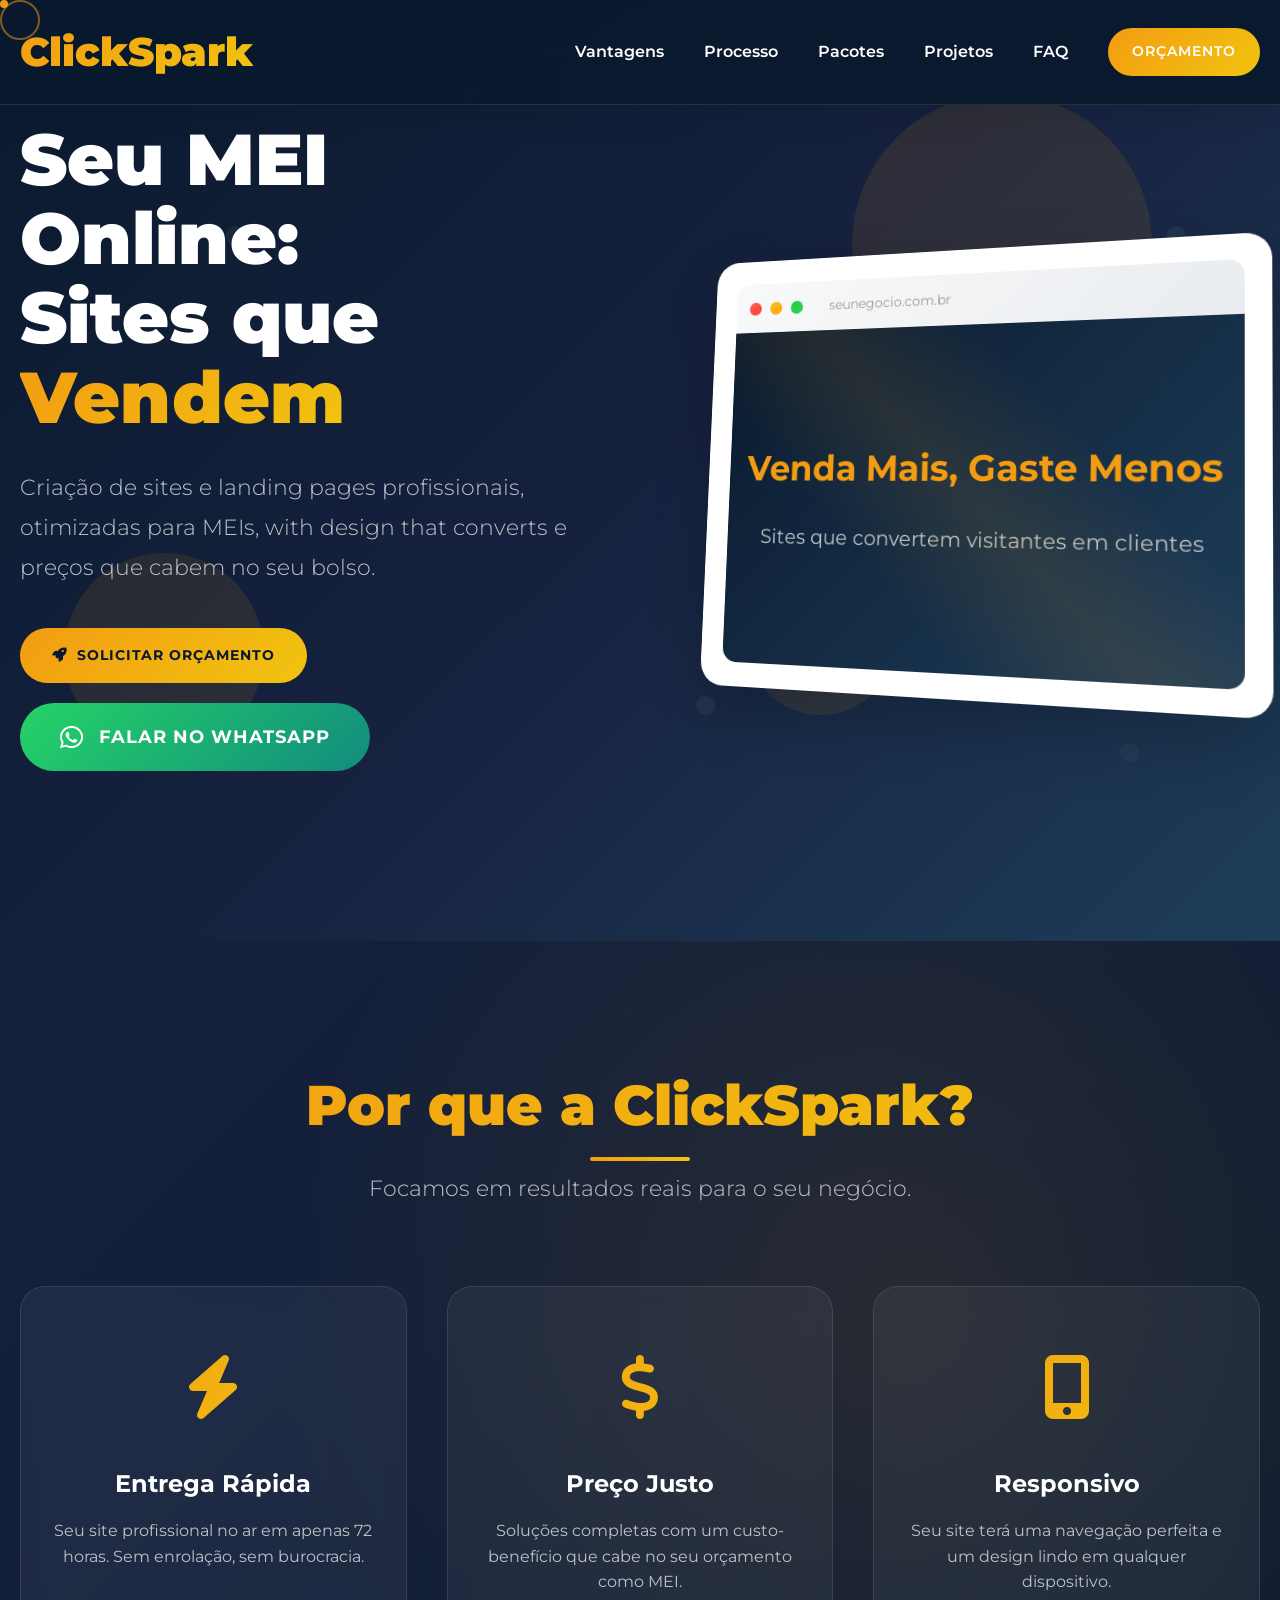
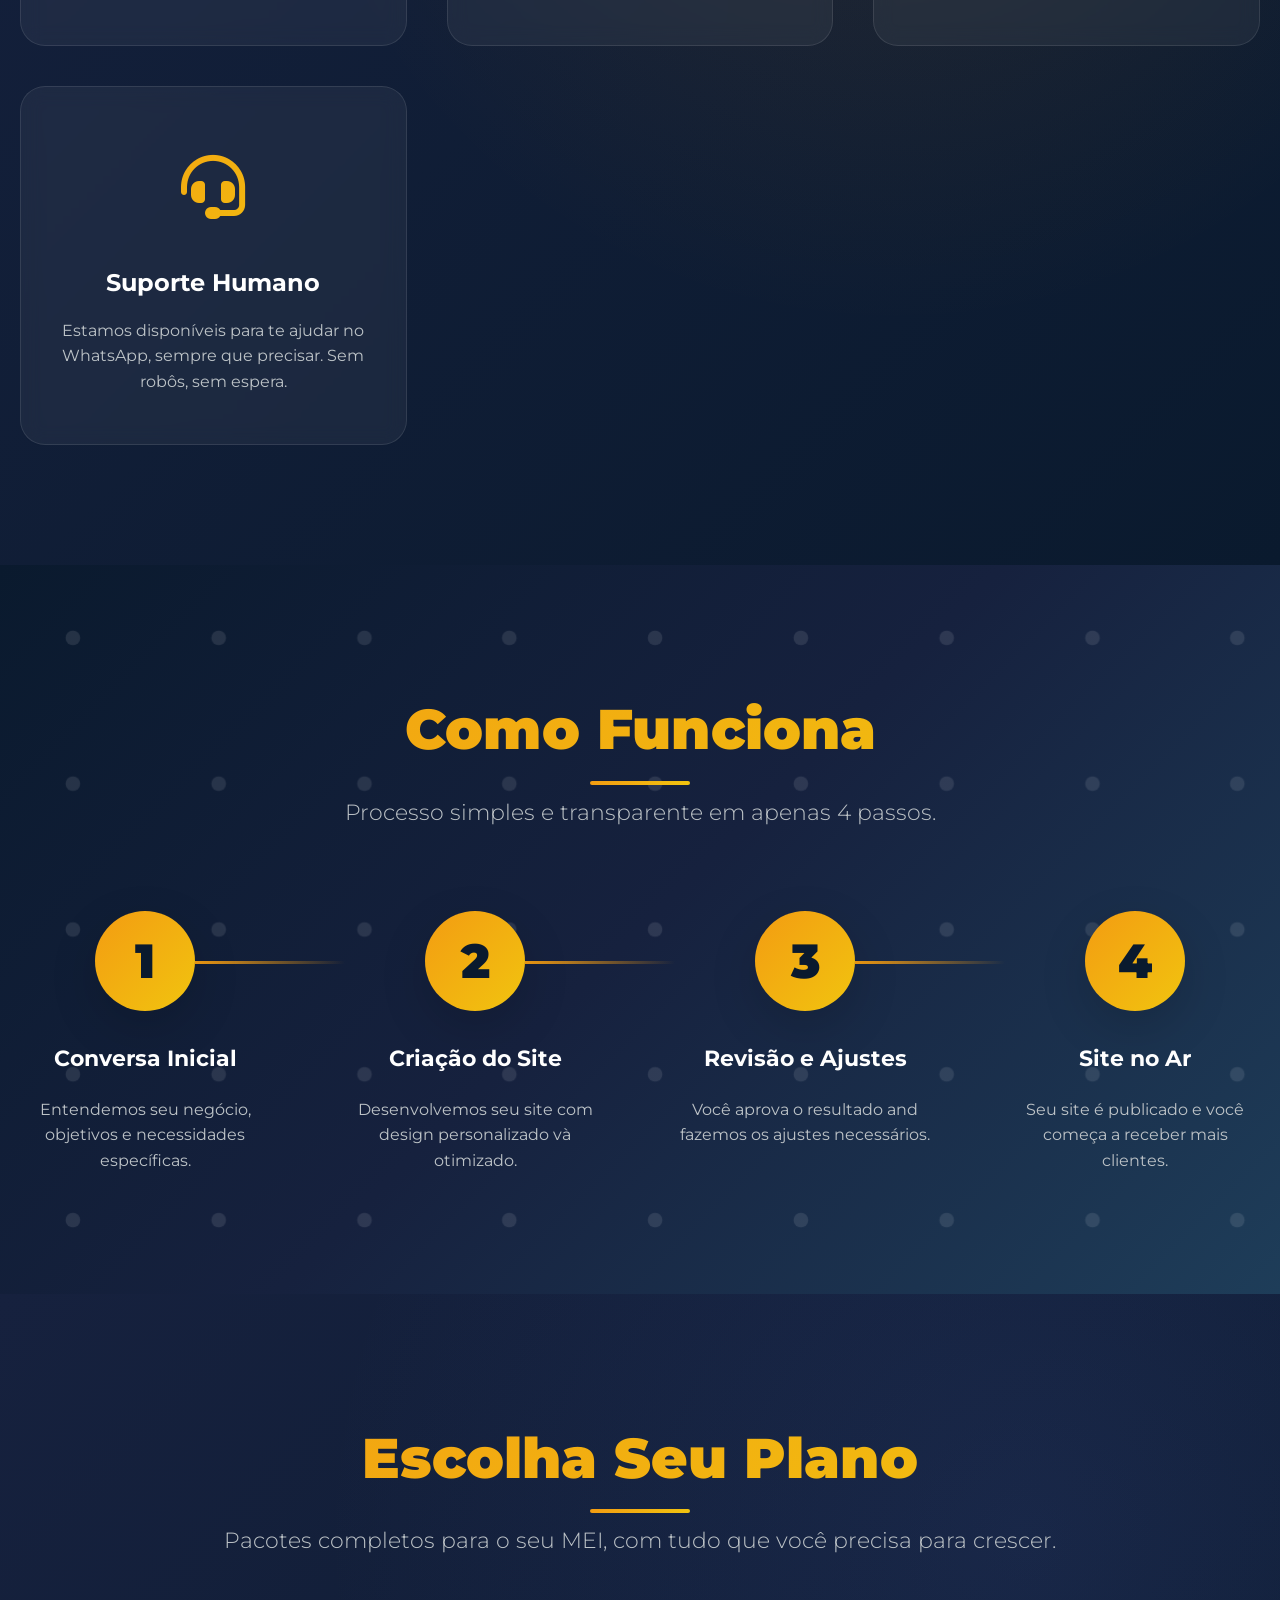
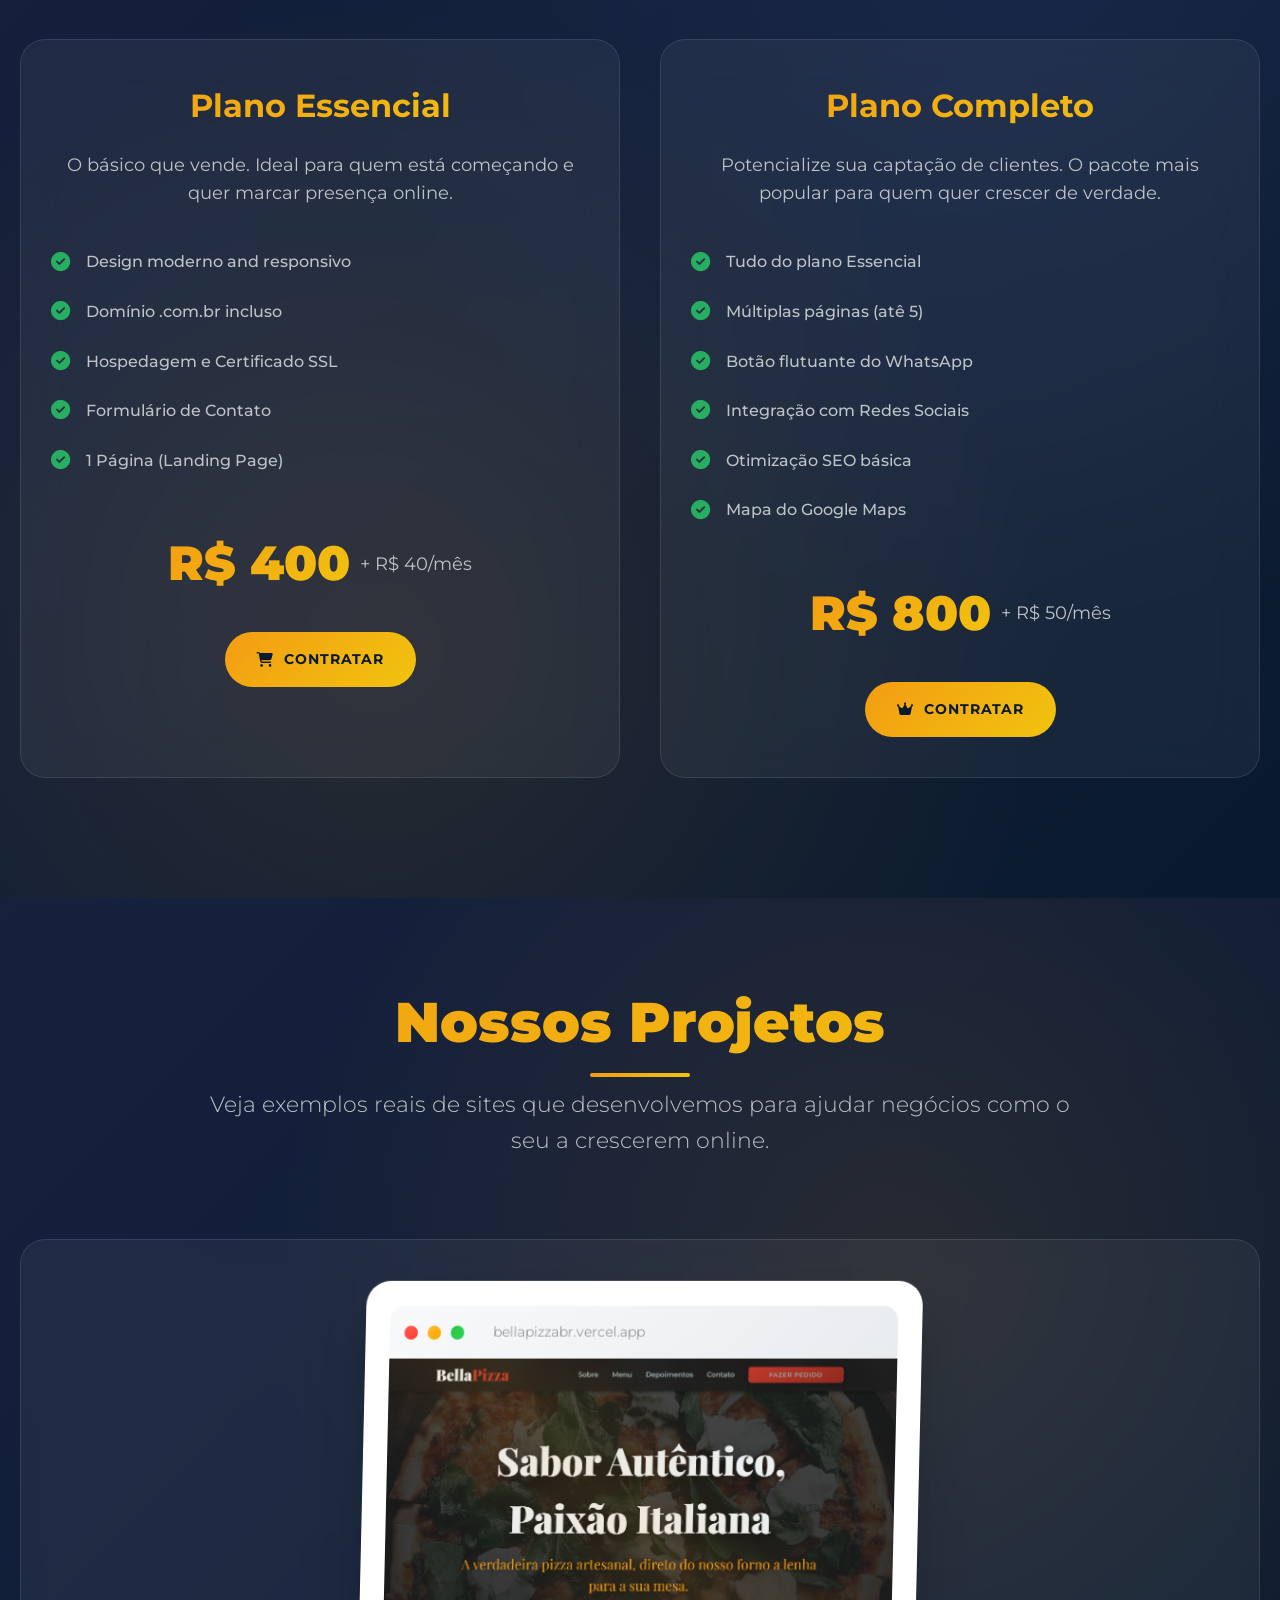
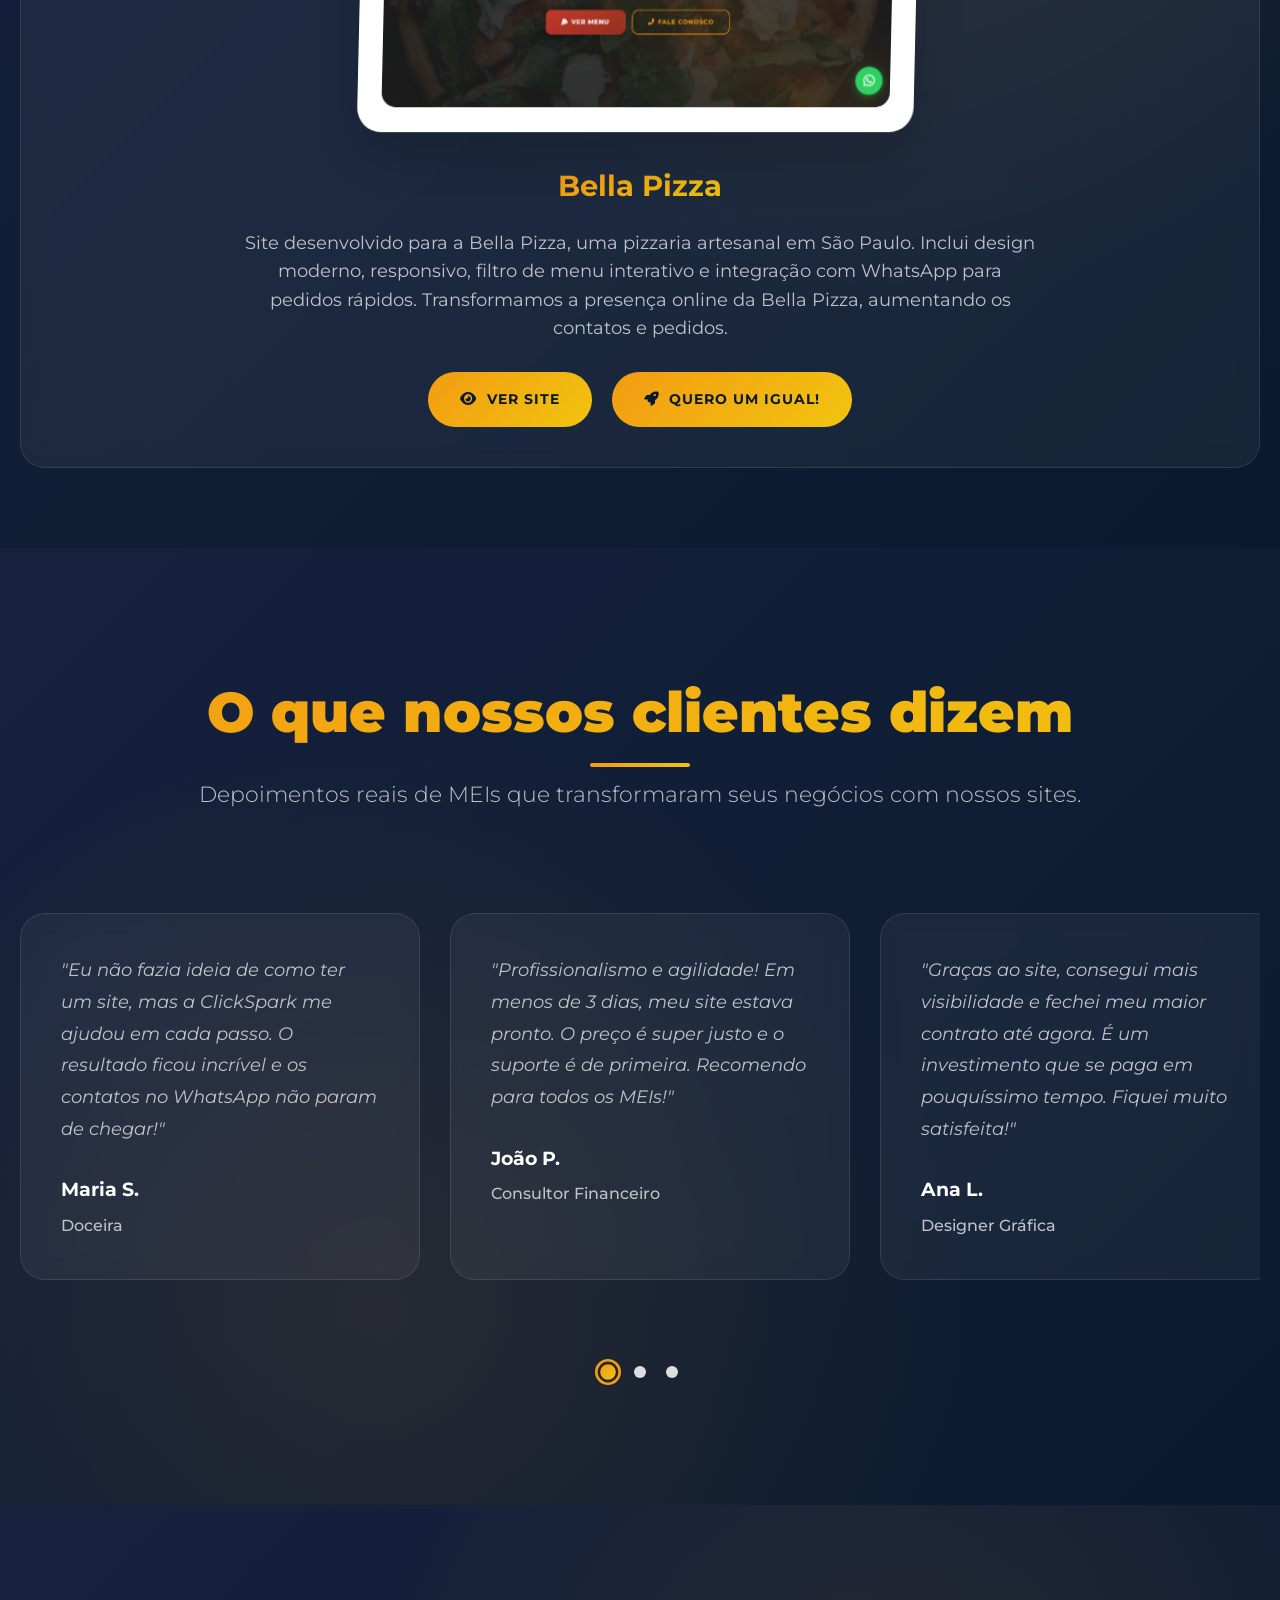
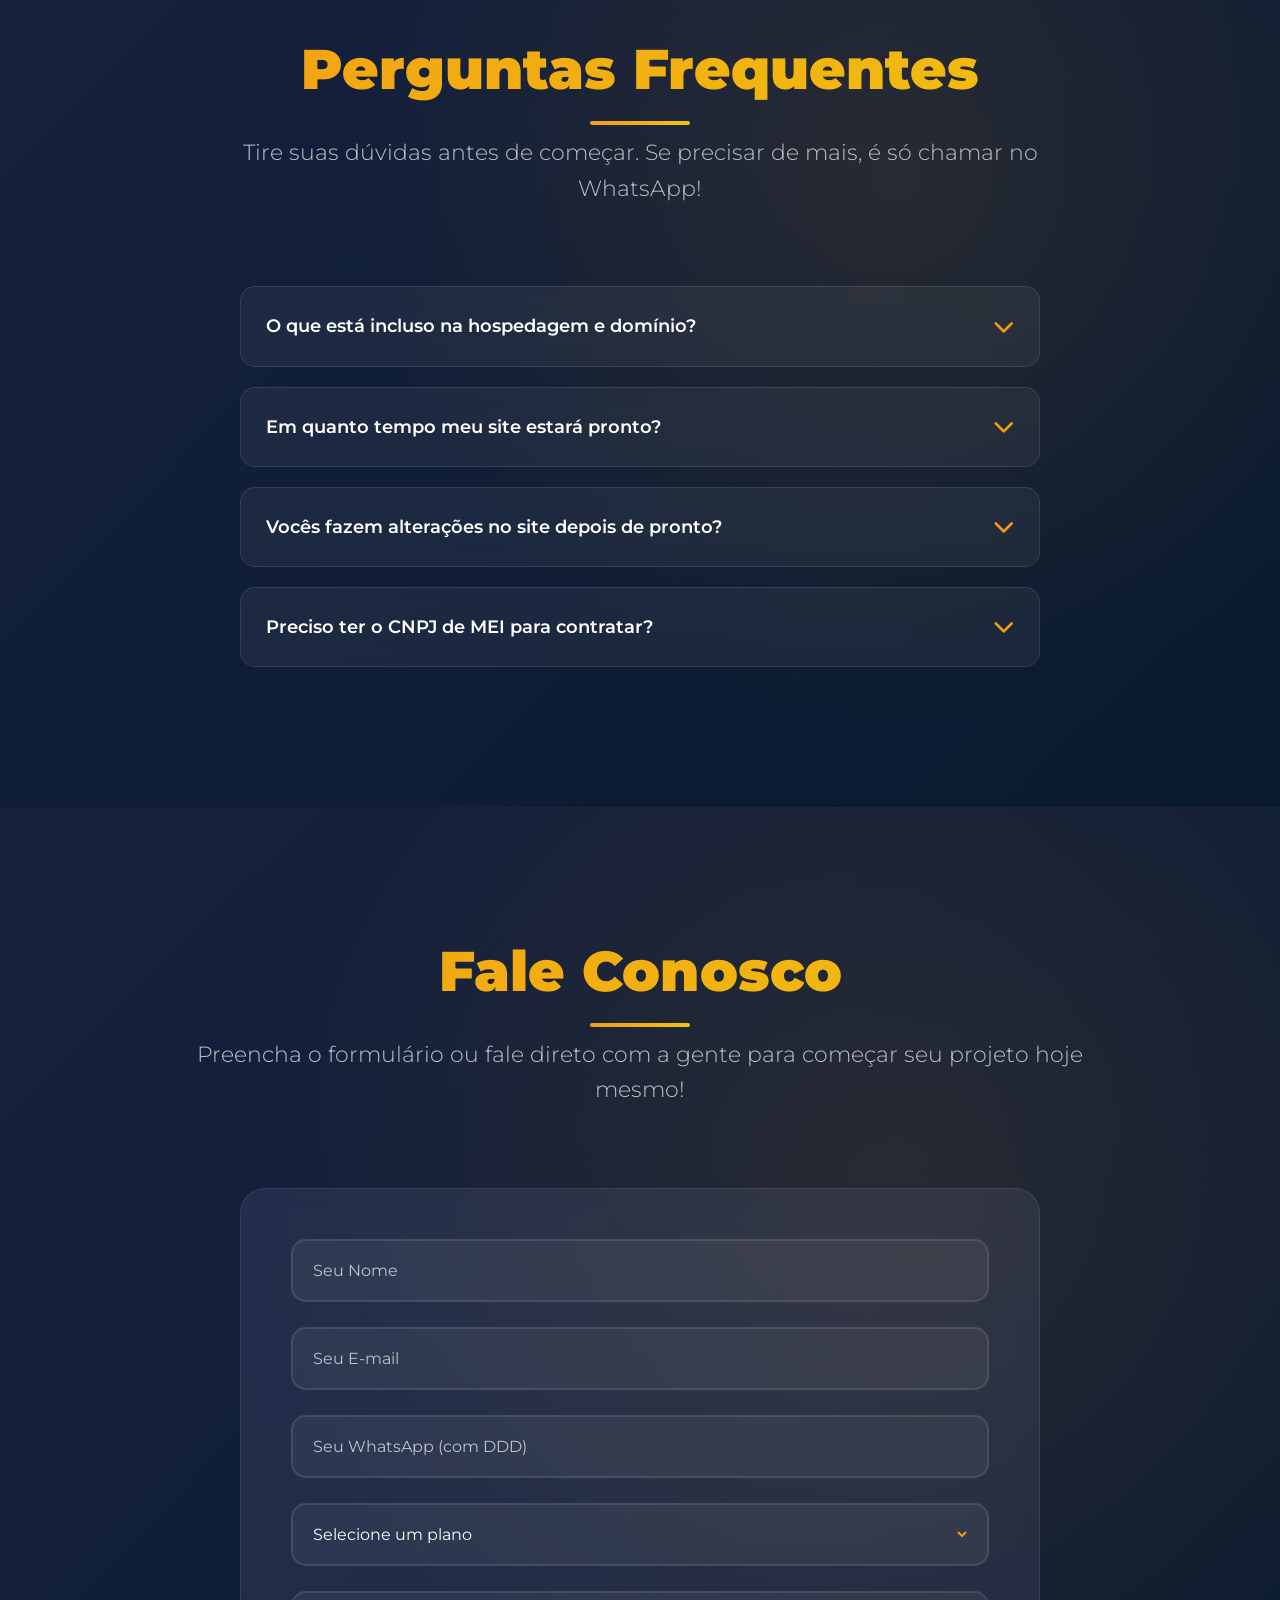
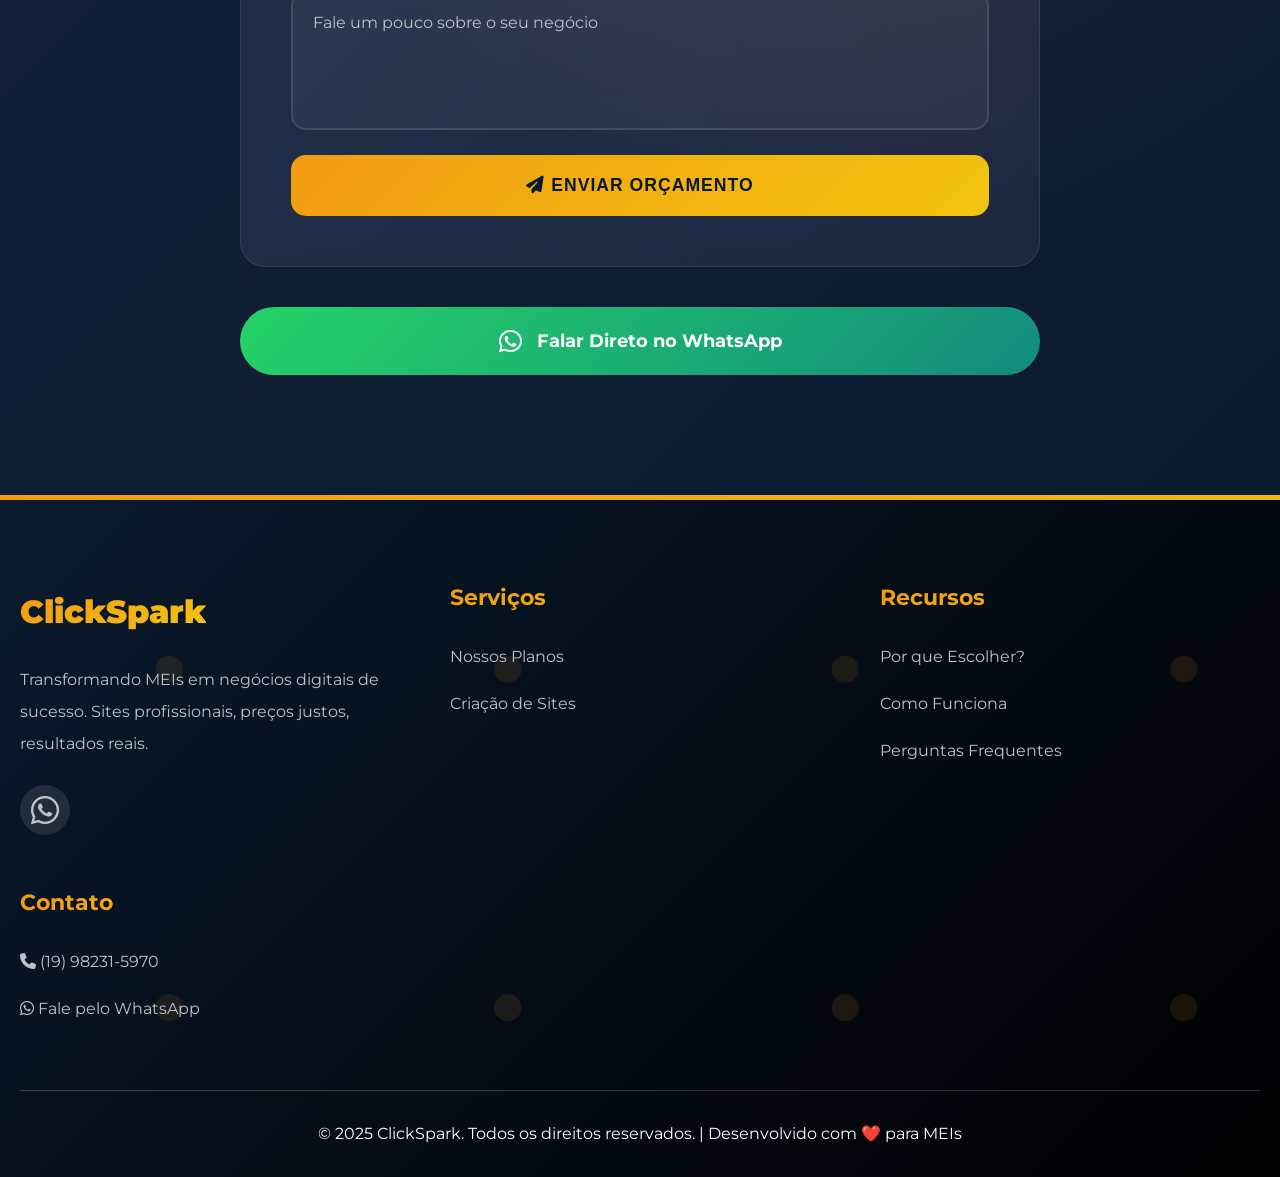
<file: index.html>
<!DOCTYPE html>
<html lang="pt-BR">
  <head>
    <meta charset="UTF-8" />
  <meta name="viewport" content="width=device-width, initial-scale=1.0" />
  <title>ClickSpark - Sites que Vendem para MEIs</title>

  <!-- Metatags de SEO -->
  <meta name="description" content="Criação de sites profissionais para MEIs com design moderno, responsivo e otimizado para vendas. Aumente seus clientes com a ClickSpark!">
  <meta name="keywords" content="criação de sites, sites para MEIs, landing page, site profissional, design responsivo, SEO para MEIs, ClickSpark, site que vende">
  <meta name="author" content="ClickSpark">
  <meta name="robots" content="index, follow">
  <meta name="language" content="pt-BR">
  <link rel="canonical" href="https://www.clickspark.com.br/">
  <meta name="google-site-verification" content="Y47jvkuUtW795kr48ij0FBIio-IEM5Us_dMeGu4kCS4" />

  <!-- Open Graph para redes sociais -->
  <meta property="og:title" content="ClickSpark - Sites que Vendem para MEIs">
  <meta property="og:description" content="Criação de sites e landing pages otimizadas para MEIs. Design moderno, responsivo e preços acessíveis. Transforme seu negócio com a ClickSpark!">
  <meta property="og:type" content="website">
  <meta property="og:url" content="https://www.clickspark.com.br/">
  <meta property="og:image" content="https://www.clickspark.com.br/logo.png">
  <meta property="og:site_name" content="ClickSpark">

  <!-- Twitter Card -->
  <meta name="twitter:card" content="summary_large_image">
  <meta name="twitter:title" content="ClickSpark - Sites que Vendem para MEIs">
  <meta name="twitter:description" content="Criação de sites e landing pages otimizadas para MEIs. Design moderno, responsivo e preços acessíveis. Transforme seu negócio com a ClickSpark!">
  <meta name="twitter:image" content="https://www.clickspark.com.br/logo.png">

  <!-- Ícones do site -->
  <link rel="icon" type="image/x-icon" href="/logo.ico">
  <link rel="apple-touch-icon" href="/logo.png">
  <meta name="msapplication-TileImage" content="/logo.png">

  <!-- Fontes e Estilos -->
  <link href="https://fonts.googleapis.com/css2?family=Montserrat:wght@300;400;600;700;800;900&display=swap" rel="stylesheet">
  <link rel="stylesheet" href="https://cdnjs.cloudflare.com/ajax/libs/font-awesome/6.4.0/css/all.min.css">

  <!-- Schema Markup (Dados Estruturados) -->
  <script type="application/ld+json">
  {
    "@context": "https://schema.org",
    "@type": "Organization",
    "name": "ClickSpark",
    "url": "https://www.clickspark.com.br",
    "logo": "https://www.clickspark.com.br/logo.png",
    "contactPoint": {
      "@type": "ContactPoint",
      "telephone": "+55-19-98231-5970",
      "contactType": "Customer Service",
      "contactOption": "WhatsApp",
      "areaServed": "BR",
      "availableLanguage": "Portuguese"
    },
    "sameAs": [
      "https://wa.me/5519982315970"
    ]
  }
  </script>

  <script type="application/ld+json">
  {
    "@context": "https://schema.org",
    "@type": "WebSite",
    "name": "ClickSpark",
    "url": "https://www.clickspark.com.br",
    "potentialAction": {
      "@type": "SearchAction",
      "target": "https://www.clickspark.com.br/?s={search_term_string}",
      "query-input": "required name=search_term_string"
    }
  }
  </script>

  <script type="application/ld+json">
  {
    "@context": "https://schema.org",
    "@type": "FAQPage",
    "mainEntity": [
      {
        "@type": "Question",
        "name": "O que está incluso na hospedagem e domínio?",
        "acceptedAnswer": {
          "@type": "Answer",
          "text": "O valor mensal cobre a hospedagem (onde seu site fica salvo na internet) e o registro do seu domínio .com.br. Você não precisa se preocupar com nada técnico."
        }
      },
      {
        "@type": "Question",
        "name": "Em quanto tempo meu site estará pronto?",
        "acceptedAnswer": {
          "@type": "Answer",
          "text": "Após o envio de todo o material (textos, fotos e informações), seu site será criado e entregue em até 72 horas úteis."
        }
      },
      {
        "@type": "Question",
        "name": "Vocês fazem alterações no site depois de pronto?",
        "acceptedAnswer": {
          "@type": "Answer",
          "text": "Sim! A manutenção e pequenas atualizações estão inclusas no valor mensal. Se precisar de uma mudança maior, podemos negociar um valor adicional."
        }
      },
      {
        "@type": "Question",
        "name": "Preciso ter o CNPJ de MEI para contratar?",
        "acceptedAnswer": {
          "@type": "Answer",
          "text": "Nossos serviços são focados em Microempreendedores Individuais, mas atendemos qualquer tipo de negócio que se identifique com nossos pacotes e proposta de valor."
        }
      }
    ]
  }
  </script>

  <script type="application/ld+json">
  {
    "@context": "https://schema.org",
    "@type": "Product",
    "name": "Plano Essencial",
    "description": "Site profissional para MEIs com design moderno, responsivo, domínio .com.br, hospedagem, certificado SSL e formulário de contato.",
    "offers": {
      "@type": "Offer",
      "priceCurrency": "BRL",
      "price": "400",
      "additionalProperty": {
        "@type": "PropertyValue",
        "name": "Manutenção Mensal",
        "value": "40 BRL"
      },
      "url": "https://www.clickspark.com.br/#pacotes"
    }
  }
  </script>

  <script type="application/ld+json">
  {
    "@context": "https://schema.org",
    "@type": "Product",
    "name": "Plano Completo",
    "description": "Site completo para MEIs com até 5 páginas, design responsivo, integração com WhatsApp, redes sociais, SEO básico e mapa do Google Maps.",
    "offers": {
      "@type": "Offer",
      "priceCurrency": "BRL",
      "price": "800",
      "additionalProperty": {
        "@type": "PropertyValue",
        "name": "Manutenção Mensal",
        "value": "50 BRL"
      },
      "url": "https://www.clickspark.com.br/#pacotes"
    }
  }
</script>
    <style>
      /* Enhanced Animations & Variables */
      :root {
        --dark-blue: #0a1a2e;
        --blue: #16213e;
        --accent-blue: #1e3d59;
        --yellow: #f39c12;
        --gold: #f1c40f;
        --orange: #e67e22;
        --white: #ffffff;
        --light-grey: #bdc3c7;
        --dark-grey: #34495e;
        --success: #27ae60;
        --gradient-primary: linear-gradient(135deg, #667eea 0%, #764ba2 100%);
        --gradient-secondary: linear-gradient(135deg, #f093fb 0%, #f5576c 100%);
        --gradient-tertiary: linear-gradient(135deg, #4facfe 0%, #00f2fe 100%);
        --gradient-gold: linear-gradient(135deg, #f39c12 0%, #f1c40f 100%);
        --shadow-light: 0 8px 32px rgba(0, 0, 0, 0.1);
        --shadow-medium: 0 16px 48px rgba(0, 0, 0, 0.15);
        --shadow-heavy: 0 24px 64px rgba(0, 0, 0, 0.2);
      }

      * {
        margin: 0;
        padding: 0;
        box-sizing: border-box;
        scroll-behavior: smooth;
      }

      body {
        font-family: "Montserrat", sans-serif;
        line-height: 1.6;
        background: var(--dark-blue);
        color: var(--white);
        overflow-x: hidden;
      }

      /* Animated Background Particles */
      .particles {
        position: fixed;
        top: 0;
        left: 0;
        width: 100%;
        height: 100%;
        z-index: -1;
        overflow: hidden;
      }

      .particle {
        position: absolute;
        background: var(--yellow);
        border-radius: 50%;
        animation: float 6s ease-in-out infinite;
        opacity: 0.6;
      }

      @keyframes float {
        0%,
        100% {
          transform: translateY(0px) rotate(0deg);
        }
        50% {
          transform: translateY(-20px) rotate(180deg);
        }
      }

      /* Enhanced Scroll Animations */
      @keyframes slideUp {
        from {
          opacity: 0;
          transform: translateY(60px);
        }
        to {
          opacity: 1;
          transform: translateY(0);
        }
      }

      @keyframes slideLeft {
        from {
          opacity: 0;
          transform: translateX(-60px);
        }
        to {
          opacity: 1;
          transform: translateX(0);
        }
      }

      @keyframes slideRight {
        from {
          opacity: 0;
          transform: translateX(60px);
        }
        to {
          opacity: 1;
          transform: translateX(0);
        }
      }

      @keyframes scaleUp {
        from {
          opacity: 0;
          transform: scale(0.8);
        }
        to {
          opacity: 1;
          transform: scale(1);
        }
      }

      @keyframes fadeIn {
        from {
          opacity: 0;
        }
        to {
          opacity: 1;
        }
      }

      @keyframes bounce {
        0%,
        20%,
        50%,
        80%,
        100% {
          transform: translateY(0);
        }
        40% {
          transform: translateY(-10px);
        }
        60% {
          transform: translateY(-5px);
        }
      }

      @keyframes pulse {
        0% {
          transform: scale(1);
        }
        50% {
          transform: scale(1.05);
        }
        100% {
          transform: scale(1);
        }
      }

      @keyframes glow {
        0%,
        100% {
          box-shadow: 0 0 20px rgba(243, 156, 18, 0.3);
        }
        50% {
          box-shadow: 0 0 40px rgba(243, 156, 18, 0.6);
        }
      }

      @keyframes shimmer {
        0% {
          background-position: -200px 0;
        }
        100% {
          background-position: calc(200px + 100%) 0;
        }
      }

      /* Animated Elements */
      .animate-slide-up {
        animation: slideUp 1s ease-out forwards;
      }

      .animate-slide-left {
        animation: slideLeft 1s ease-out forwards;
      }

      .animate-slide-right {
        animation: slideRight 1s ease-out forwards;
      }

      .animate-scale {
        animation: scaleUp 1s ease-out forwards;
      }

      .animate-fade {
        animation: fadeIn 1s ease-out forwards;
      }

      .animate-bounce {
        animation: bounce 2s infinite;
      }

      .animate-pulse {
        animation: pulse 2s ease-in-out infinite;
      }

      .animate-glow {
        animation: glow 2s ease-in-out infinite;
      }

      .container {
        max-width: 1400px;
        margin: 0 auto;
        padding: 0 20px;
      }

      section {
        padding: 120px 0;
        position: relative;
        overflow: hidden;
      }

      /* Enhanced Typography */
      .section-title {
        text-align: center;
        font-size: 3.5em;
        font-weight: 900;
        margin-bottom: 20px;
        color: var(--white);
        background: var(--gradient-gold);
        -webkit-background-clip: text;
        -webkit-text-fill-color: transparent;
        background-clip: text;
        position: relative;
      }

      .contact-form select {
        width: 100%;
        padding: 20px;
        border: 2px solid rgba(255, 255, 255, 0.1);
        border-radius: 15px;
        font-family: inherit;
        font-size: 1em;
        background: rgba(255, 255, 255, 0.05);
        color: var(--white);
        transition: all 0.3s ease;
        appearance: none;
        -webkit-appearance: none;
        -moz-appearance: none;
        background-image: url("data:image/svg+xml;charset=US-ASCII,%3Csvg width='10' height='7' viewBox='0 0 10 7' fill='none' xmlns='http://www.w3.org/2000/svg'%3E%3Cpath d='M1 1L5 5L9 1' stroke='%23F39C12' stroke-width='2'/%3E%3C/svg%3E");
        background-repeat: no-repeat;
        background-position: right 20px center;
        background-size: 10px 7px;
        cursor: pointer;
      }

      .contact-form select:focus {
        outline: none;
        border-color: var(--yellow);
        background: rgba(255, 255, 255, 0.1);
        box-shadow: 0 0 20px rgba(243, 156, 18, 0.2);
        transform: translateY(-2px);
      }

      /* Estilizando as opções */
      .contact-form select option {
        background-color: var(--dark-blue);
        color: var(--white);
        padding: 10px;
      }

      /* Para navegadores que suportam */
      .contact-form select option:hover,
      .contact-form select option:focus {
        background-color: var(--yellow);
        color: var(--dark-blue);
      }

      .section-title::after {
        content: "";
        position: absolute;
        bottom: -10px;
        left: 50%;
        transform: translateX(-50%);
        width: 100px;
        height: 4px;
        background: var(--gradient-gold);
        border-radius: 2px;
      }

      .section-subtitle {
        text-align: center;
        font-size: 1.4em;
        color: var(--light-grey);
        margin-bottom: 80px;
        max-width: 900px;
        margin-left: auto;
        margin-right: auto;
        font-weight: 300;
      }

      /* Enhanced Buttons */
      .cta-btn {
        background: var(--gradient-gold);
        color: var(--dark-blue);
        padding: 16px 32px;
        border: none;
        border-radius: 50px;
        font-weight: 700;
        cursor: pointer;
        transition: all 0.4s cubic-bezier(0.23, 1, 0.32, 1);
        text-decoration: none;
        text-transform: uppercase;
        font-size: 0.9em;
        letter-spacing: 1px;
        position: relative;
        overflow: hidden;
        display: inline-flex;
        align-items: center;
        gap: 10px;
      }

      .cta-btn::before {
        content: "";
        position: absolute;
        top: 0;
        left: -100%;
        width: 100%;
        height: 100%;
        background: linear-gradient(
          90deg,
          transparent,
          rgba(255, 255, 255, 0.3),
          transparent
        );
        transition: left 0.6s;
      }

      .cta-btn:hover::before {
        left: 100%;
      }

      .cta-btn:hover {
        transform: translateY(-5px);
        box-shadow: 0 20px 40px rgba(243, 156, 18, 0.4);
      }

      .cta-btn:active {
        transform: translateY(-2px);
      }

      /* Enhanced Header */
      header {
        background: rgba(10, 26, 46, 0.95);
        backdrop-filter: blur(20px);
        position: fixed;
        top: 0;
        width: 100%;
        z-index: 1000;
        padding: 20px 0;
        transition: all 0.4s ease;
        box-shadow: var(--shadow-light);
        border-bottom: 1px solid rgba(255, 255, 255, 0.1);
      }

      header.scrolled {
        padding: 15px 0;
        background: rgba(10, 26, 46, 0.98);
        box-shadow: var(--shadow-medium);
      }

      nav {
        display: flex;
        justify-content: space-between;
        align-items: center;
        flex-wrap: wrap;
      }

      .logo {
        font-size: 2.5em;
        font-weight: 900;
        background: var(--gradient-gold);
        -webkit-background-clip: text;
        -webkit-text-fill-color: transparent;
        background-clip: text;
        text-decoration: none;
        transition: all 0.3s ease;
        position: relative;
      }

      .logo:hover {
        transform: scale(1.05);
      }

      .nav-links {
        display: flex;
        list-style: none;
        gap: 40px;
        align-items: center;
      }

      .nav-links a {
        color: var(--white);
        text-decoration: none;
        font-weight: 600;
        transition: all 0.3s ease;
        position: relative;
        padding: 10px 0;
      }

      .nav-links a::after {
        content: "";
        position: absolute;
        bottom: 0;
        left: 0;
        width: 0;
        height: 2px;
        background: var(--gradient-gold);
        transition: width 0.3s ease;
      }

      .nav-links a:hover::after {
        width: 100%;
      }

      .nav-links a:hover {
        color: var(--yellow);
        transform: translateY(-2px);
      }

      .menu-toggle {
        display: none;
        font-size: 2em;
        color: var(--white);
        cursor: pointer;
        transition: all 0.3s ease;
      }

      .menu-toggle:hover {
        color: var(--yellow);
        transform: rotate(90deg);
      }

      /* Enhanced Hero Section */
      .hero {
        background: linear-gradient(
          135deg,
          var(--dark-blue) 0%,
          var(--blue) 50%,
          var(--accent-blue) 100%
        );
        min-height: 100vh;
        display: flex;
        align-items: center;
        position: relative;
        overflow: hidden;
      }

      .hero::before {
        content: "";
        position: absolute;
        top: 0;
        left: 0;
        right: 0;
        bottom: 0;
        background: url('data:image/svg+xml,<svg xmlns="http://www.w3.org/2000/svg" viewBox="0 0 100 100"><defs><pattern id="grain" width="100" height="100" patternUnits="userSpaceOnUse"><circle cx="25" cy="25" r="1" fill="rgba(255,255,255,0.05)"/><circle cx="75" cy="75" r="1" fill="rgba(255,255,255,0.05)"/><circle cx="50" cy="10" r="1" fill="rgba(255,255,255,0.03)"/><circle cx="20" cy="80" r="1" fill="rgba(255,255,255,0.03)"/></pattern></defs><rect width="100" height="100" fill="url(%23grain)"/></svg>');
        z-index: 1;
      }

      .hero-bg-shapes {
        position: absolute;
        top: 0;
        left: 0;
        width: 100%;
        height: 100%;
        z-index: 1;
      }

      .shape {
        position: absolute;
        border-radius: 50%;
        background: rgba(243, 156, 18, 0.1);
        animation: floatShape 8s ease-in-out infinite;
      }

      .shape:nth-child(1) {
        width: 300px;
        height: 300px;
        top: 10%;
        right: 10%;
        animation-delay: 0s;
      }

      .shape:nth-child(2) {
        width: 200px;
        height: 200px;
        bottom: 20%;
        left: 5%;
        animation-delay: 2s;
      }

      .shape:nth-child(3) {
        width: 150px;
        height: 150px;
        top: 60%;
        right: 30%;
        animation-delay: 4s;
      }

      @keyframes floatShape {
        0%,
        100% {
          transform: translateY(0px) rotate(0deg);
          opacity: 0.1;
        }
        50% {
          transform: translateY(-30px) rotate(180deg);
          opacity: 0.2;
        }
      }

      .hero-content {
        display: grid;
        grid-template-columns: 1fr 1fr;
        gap: 80px;
        align-items: center;
        position: relative;
        z-index: 2;
      }

      .hero-text h1 {
        font-size: 4.5em;
        font-weight: 900;
        color: var(--white);
        margin-bottom: 30px;
        line-height: 1.1;
        opacity: 0;
        animation: slideUp 1s ease-out 0.5s forwards;
      }

      .highlight {
        background: var(--gradient-gold);
        -webkit-background-clip: text;
        -webkit-text-fill-color: transparent;
        background-clip: text;
        display: inline-block;
        animation: pulse 2s infinite;
        position: relative;
      }

      .hero-text p {
        font-size: 1.4em;
        color: var(--light-grey);
        margin-bottom: 40px;
        line-height: 1.8;
        font-weight: 300;
        opacity: 0;
        animation: slideUp 1s ease-out 0.8s forwards;
      }

      .hero-buttons {
        display: flex;
        gap: 20px;
        margin-bottom: 50px;
        flex-wrap: wrap;
        opacity: 0;
        animation: slideUp 1s ease-out 1.1s forwards;
      }

      .whatsapp-btn {
        background: linear-gradient(135deg, #25d366 0%, #128c7e 100%);
        color: var(--white);
      }

      .hero-visual {
        position: relative;
        text-align: center;
        perspective: 1000px;
        opacity: 0;
        animation: slideLeft 1s ease-out 1.4s forwards;
      }

      .mockup {
        background: var(--white);
        padding: 25px;
        border-radius: 25px;
        box-shadow: var(--shadow-heavy);
        transform: rotateY(-15deg) rotateX(5deg);
        animation: mockupFloat 6s ease-in-out infinite;
        position: relative;
        overflow: hidden;
      }

      .mockup::before {
        content: "";
        position: absolute;
        top: 0;
        left: -100%;
        width: 100%;
        height: 100%;
        background: linear-gradient(
          90deg,
          transparent,
          rgba(255, 255, 255, 0.4),
          transparent
        );
        transition: left 2s;
        animation: shimmer 3s infinite;
      }

      @keyframes mockupFloat {
        0%,
        100% {
          transform: rotateY(-15deg) rotateX(5deg) translateY(0px);
          box-shadow: var(--shadow-heavy);
        }
        50% {
          transform: rotateY(-15deg) rotateX(5deg) translateY(-15px);
          box-shadow: 0 40px 80px rgba(0, 0, 0, 0.3);
        }
      }

      .browser-bar {
        background: linear-gradient(135deg, #f8f9fa, #e9ecef);
        padding: 15px;
        border-radius: 15px 15px 0 0;
        display: flex;
        gap: 10px;
        align-items: center;
        position: relative;
      }

      .browser-dot {
        width: 14px;
        height: 14px;
        border-radius: 50%;
        transition: all 0.3s ease;
      }

      .browser-dot:hover {
        transform: scale(1.2);
      }

      .dot-red {
        background: linear-gradient(135deg, #ff5f56, #ff3b30);
      }
      .dot-yellow {
        background: linear-gradient(135deg, #ffbd2e, #ffa500);
      }
      .dot-green {
        background: linear-gradient(135deg, #27ca3f, #30d158);
      }

      .mockup-content {
        background: linear-gradient(
          135deg,
          var(--dark-blue),
          var(--accent-blue)
        );
        height: 350px;
        border-radius: 0 0 15px 15px;
        display: flex;
        flex-direction: column;
        align-items: center;
        justify-content: center;
        color: var(--white);
        font-size: 1.3em;
        position: relative;
        overflow: hidden;
      }

      .mockup-content::before {
        content: "";
        position: absolute;
        top: 0;
        left: 0;
        right: 0;
        bottom: 0;
        background: linear-gradient(
          45deg,
          transparent 30%,
          rgba(243, 156, 18, 0.1) 50%,
          transparent 70%
        );
        animation: mockupShine 4s ease-in-out infinite;
      }

      @keyframes mockupShine {
        0% {
          transform: translateX(-100%);
        }
        50% {
          transform: translateX(100%);
        }
        100% {
          transform: translateX(100%);
        }
      }

      .mockup-content h3 {
        color: var(--yellow);
        font-size: 1.8em;
        font-weight: 700;
        margin-bottom: 15px;
        text-align: center;
      }

      /* Enhanced Services Section */
      .services {
        background: linear-gradient(
          135deg,
          var(--blue) 0%,
          var(--dark-blue) 100%
        );
        position: relative;
      }

      .services::before {
        content: "";
        position: absolute;
        top: 0;
        left: 0;
        right: 0;
        bottom: 0;
        background: radial-gradient(
            circle at 30% 80%,
            rgba(243, 156, 18, 0.1) 0%,
            transparent 50%
          ),
          radial-gradient(
            circle at 80% 20%,
            rgba(103, 126, 234, 0.1) 0%,
            transparent 50%
          );
        z-index: 1;
      }

      .services .container {
        position: relative;
        z-index: 2;
      }

      .services-grid {
        display: grid;
        grid-template-columns: repeat(auto-fit, minmax(350px, 1fr));
        gap: 40px;
        margin-top: 80px;
      }

      .service-card {
        background: rgba(255, 255, 255, 0.05);
        backdrop-filter: blur(20px);
        border: 1px solid rgba(255, 255, 255, 0.1);
        padding: 40px 30px;
        border-radius: 25px;
        text-align: center;
        transition: all 0.5s cubic-bezier(0.23, 1, 0.32, 1);
        position: relative;
        overflow: hidden;
        opacity: 0;
        transform: translateY(50px);
      }

      .service-card.visible {
        opacity: 1;
        transform: translateY(0);
      }

      .service-card::before {
        content: "";
        position: absolute;
        top: 0;
        left: 0;
        right: 0;
        bottom: 0;
        background: var(--gradient-gold);
        opacity: 0;
        transition: opacity 0.3s ease;
        z-index: -1;
        border-radius: 25px;
      }

      .service-card:hover::before {
        opacity: 0.1;
      }

      .service-card:hover {
        transform: translateY(-15px) scale(1.02);
        box-shadow: var(--shadow-heavy);
        border-color: var(--yellow);
      }

      .badge {
        position: absolute;
        top: -10px;
        right: -10px;
        background: var(--gradient-gold);
        color: var(--dark-blue);
        padding: 8px 15px;
        border-radius: 20px;
        font-size: 0.8em;
        font-weight: 700;
        text-transform: uppercase;
        letter-spacing: 1px;
        animation: pulse 2s infinite;
        z-index: 10;
        box-shadow: var(--shadow-medium);
        transform: translate(10%, -10%);
      }

      .portfolio-item h3 {
        font-size: 1.8em;
        font-weight: 700;
        color: var(--white);
        background: var(--gradient-gold);
        -webkit-background-clip: text;
        -webkit-text-fill-color: transparent;
        background-clip: text;
        margin-bottom: 20px;
        margin-top: 30px;
        text-align: center;
      }

      .service-card h3 {
        font-size: 2em;
        font-weight: 700;
        margin-bottom: 20px;
        color: var(--white);
        background: var(--gradient-gold);
        -webkit-background-clip: text;
        -webkit-text-fill-color: transparent;
        background-clip: text;
      }

      .service-card p {
        color: var(--light-grey);
        margin-bottom: 30px;
        font-size: 1.1em;
        line-height: 1.6;
      }

      .service-card ul {
        list-style: none;
        text-align: left;
        margin-bottom: 40px;
      }

      .service-card ul li {
        padding: 12px 0;
        color: var(--light-grey);
        display: flex;
        align-items: center;
        gap: 15px;
        font-weight: 500;
        transition: all 0.3s ease;
      }

      .service-card ul li:hover {
        color: var(--yellow);
        transform: translateX(10px);
      }

      .service-card ul li i {
        color: var(--success);
        font-size: 1.2em;
        min-width: 20px;
      }

      .service-price {
        display: flex;
        align-items: center;
        justify-content: center;
        gap: 10px;
        margin-bottom: 30px;
        flex-wrap: wrap;
      }

      .price {
        font-size: 3em;
        font-weight: 900;
        background: var(--gradient-gold);
        -webkit-background-clip: text;
        -webkit-text-fill-color: transparent;
        background-clip: text;
      }

      .periodo {
        color: var(--light-grey);
        font-size: 1.1em;
      }

      /* Enhanced Vantagens Section - Updated to dark theme */
      .vantagens {
        background: linear-gradient(
          135deg,
          var(--blue) 0%,
          var(--dark-blue) 100%
        );
        color: var(--white);
        position: relative;
      }

      .vantagens::before {
        content: "";
        position: absolute;
        top: 0;
        left: 0;
        right: 0;
        bottom: 0;
        background: radial-gradient(
          circle at 70% 30%,
          rgba(243, 156, 18, 0.1) 0%,
          transparent 50%
        );
        z-index: 1;
      }

      .vantagens .container {
        position: relative;
        z-index: 2;
      }

      .vantagens-grid {
        display: grid;
        grid-template-columns: repeat(auto-fit, minmax(300px, 1fr));
        gap: 40px;
        margin-top: 80px;
      }

      .vantagem-item {
        padding: 50px 30px;
        background: rgba(255, 255, 255, 0.05);
        backdrop-filter: blur(10px);
        border: 1px solid rgba(255, 255, 255, 0.1);
        border-radius: 25px;
        text-align: center;
        transition: all 0.5s cubic-bezier(0.23, 1, 0.32, 1);
        position: relative;
        overflow: hidden;
        opacity: 0;
        transform: translateY(50px);
      }

      .vantagem-item.visible {
        opacity: 1;
        transform: translateY(0);
      }

      .vantagem-item::before {
        content: "";
        position: absolute;
        top: 0;
        left: 0;
        right: 0;
        bottom: 0;
        background: var(--gradient-primary);
        opacity: 0;
        transition: all 0.3s ease;
        z-index: -1;
      }

      .vantagem-item:nth-child(2)::before {
        background: var(--gradient-secondary);
      }

      .vantagem-item:nth-child(3)::before {
        background: var(--gradient-tertiary);
      }

      .vantagem-item:nth-child(4)::before {
        background: var(--gradient-gold);
      }

      .vantagem-item:hover::before {
        opacity: 0.1;
      }

      .vantagem-item:hover {
        transform: translateY(-20px) scale(1.05);
        box-shadow: var(--shadow-heavy);
      }

      .vantagem-icon {
        font-size: 4em;
        background: var(--gradient-gold);
        -webkit-background-clip: text;
        -webkit-text-fill-color: transparent;
        background-clip: text;
        margin-bottom: 25px;
        transition: all 0.3s ease;
      }

      .vantagem-item:hover .vantagem-icon {
        transform: scale(1.2) rotate(360deg);
      }

      .vantagem-item h3 {
        color: var(--white);
        margin-bottom: 15px;
        font-size: 1.5em;
        font-weight: 700;
      }

      .vantagem-item p {
        color: var(--light-grey);
        font-size: 1em;
        line-height: 1.6;
      }

      /* Enhanced Process Section */
      .process {
        background: linear-gradient(
          135deg,
          var(--dark-blue) 0%,
          var(--blue) 50%,
          var(--accent-blue) 100%
        );
        position: relative;
      }

      .process::before {
        content: "";
        position: absolute;
        top: 0;
        left: 0;
        right: 0;
        bottom: 0;
        background: url('data:image/svg+xml,<svg xmlns="http://www.w3.org/2000/svg" viewBox="0 0 100 100"><defs><pattern id="dots" width="20" height="20" patternUnits="userSpaceOnUse"><circle cx="10" cy="10" r="1" fill="rgba(255,255,255,0.1)"/></pattern></defs><rect width="100" height="100" fill="url(%23dots)"/></svg>');
        z-index: 1;
      }

      .process .container {
        position: relative;
        z-index: 2;
      }

      .process-steps {
        display: grid;
        grid-template-columns: repeat(auto-fit, minmax(250px, 1fr));
        gap: 80px;
        margin-top: 80px;
      }

      .process-step {
        text-align: center;
        position: relative;
        opacity: 0;
        transform: translateY(50px);
      }

      .process-step.visible {
        opacity: 1;
        transform: translateY(0);
        transition: all 0.8s cubic-bezier(0.23, 1, 0.32, 1);
      }

      .process-step::after {
        content: "";
        position: absolute;
        top: 50px;
        left: 50%;
        transform: translateX(50px);
        width: calc(100% - 100px);
        height: 3px;
        background: linear-gradient(90deg, var(--yellow), transparent);
        z-index: 1;
        animation: lineGrow 2s ease-out;
      }

      @keyframes lineGrow {
        from {
          width: 0;
        }
        to {
          width: calc(100% - 100px);
        }
      }

      .process-step:last-child::after {
        display: none;
      }

      .step-number {
        width: 100px;
        height: 100px;
        background: var(--gradient-gold);
        color: var(--dark-blue);
        border-radius: 50%;
        display: flex;
        align-items: center;
        justify-content: center;
        font-size: 3em;
        font-weight: 900;
        margin: 0 auto 30px;
        position: relative;
        z-index: 2;
        transition: all 0.3s ease;
        box-shadow: var(--shadow-medium);
      }

      .step-number:hover {
        transform: scale(1.1) rotate(360deg);
        box-shadow: var(--shadow-heavy);
      }

      .process-step h3 {
        color: var(--white);
        margin-bottom: 20px;
        font-weight: 700;
        font-size: 1.4em;
        text-align: center;
      }

      .process-step p {
        color: var(--light-grey);
        font-size: 1em;
        line-height: 1.6;
        text-align: center;
      }

      /* Enhanced Testimonials - Updated to dark theme */
      .testimonials {
        background: linear-gradient(
          135deg,
          var(--blue) 0%,
          var(--dark-blue) 100%
        );
        color: var(--white);
        position: relative;
      }

      .testimonials::before {
        content: "";
        position: absolute;
        top: 0;
        left: 0;
        right: 0;
        bottom: 0;
        background: radial-gradient(
          circle at 30% 80%,
          rgba(243, 156, 18, 0.1) 0%,
          transparent 50%
        );
        z-index: 1;
      }

      .testimonials .container {
        position: relative;
        z-index: 2;
      }

      .testimonial-carousel-container {
        position: relative;
        margin-top: 80px;
        width: 100%;
      }

      .testimonial-carousel {
        display: flex;
        overflow-x: auto;
        scroll-snap-type: x mandatory;
        -webkit-overflow-scrolling: touch;
        gap: 30px;
        padding: 20px 0 40px;
        scrollbar-width: none;
        -ms-overflow-style: none;
        width: 100%;
      }

      .testimonial-carousel::-webkit-scrollbar {
        display: none;
      }

      .testimonial-card {
        flex: 0 0 auto;
        width: 100%;
        max-width: 400px;
        padding: 40px;
        background: rgba(255, 255, 255, 0.05);
        backdrop-filter: blur(10px);
        border: 1px solid rgba(255, 255, 255, 0.1);
        border-radius: 25px;
        scroll-snap-align: center;
        transition: all 0.5s cubic-bezier(0.23, 1, 0.32, 1);
        position: relative;
        overflow: hidden;
      }

      .testimonial-card::before {
        content: "";
        position: absolute;
        top: 0;
        left: 0;
        right: 0;
        bottom: 0;
        background: var(--gradient-primary);
        opacity: 0;
        transition: opacity 0.3s ease;
        z-index: -1;
      }

      .testimonial-card:nth-child(2)::before {
        background: var(--gradient-secondary);
      }

      .testimonial-card:nth-child(3)::before {
        background: var(--gradient-tertiary);
      }

      .testimonial-card:hover::before {
        opacity: 0.1;
      }

      .testimonial-card:hover {
        transform: translateY(-10px) scale(1.02);
        box-shadow: var(--shadow-heavy);
      }

      .testimonial-card blockquote {
        font-style: italic;
        color: var(--light-grey);
        margin-bottom: 30px;
        font-size: 1.1em;
        line-height: 1.8;
        position: relative;
      }

      .testimonial-card blockquote::before {
        content: "";
        /* Removido o conteúdo das aspas */
      }

      .testimonial-card .author {
        font-weight: 700;
        color: var(--white);
        margin-bottom: 8px;
        font-size: 1.2em;
      }

      .testimonial-card .role {
        font-size: 1em;
        color: var(--light-grey);
        font-weight: 500;
      }

      .carousel-dots {
        text-align: center;
        margin-top: 40px;
      }

      .dot {
        height: 12px;
        width: 12px;
        background-color: #ddd;
        border-radius: 50%;
        display: inline-block;
        margin: 0 8px;
        cursor: pointer;
        transition: all 0.3s ease;
        position: relative;
      }

      .dot:hover {
        transform: scale(1.2);
      }

      .dot.active {
        background: var(--gradient-gold);
        transform: scale(1.3);
      }

      .dot.active::after {
        content: "";
        position: absolute;
        top: -4px;
        left: -4px;
        right: -4px;
        bottom: -4px;
        border: 2px solid var(--yellow);
        border-radius: 50%;
        animation: pulse 2s infinite;
      }

      /* Enhanced FAQ Section */
      .faq {
        background: linear-gradient(
          135deg,
          var(--blue) 0%,
          var(--dark-blue) 100%
        );
        position: relative;
      }

      .faq::before {
        content: "";
        position: absolute;
        top: 0;
        left: 0;
        right: 0;
        bottom: 0;
        background: radial-gradient(
          circle at 70% 30%,
          rgba(243, 156, 18, 0.1) 0%,
          transparent 50%
        );
        z-index: 1;
      }

      .faq .container {
        position: relative;
        z-index: 2;
      }

      .faq-container {
        max-width: 800px;
        margin: 0 auto;
        margin-top: 80px;
      }

      .faq-item {
        background: rgba(255, 255, 255, 0.05);
        backdrop-filter: blur(10px);
        border: 1px solid rgba(255, 255, 255, 0.1);
        border-radius: 15px;
        margin-bottom: 20px;
        transition: all 0.5s cubic-bezier(0.23, 1, 0.32, 1);
        overflow: hidden;
        opacity: 0;
        transform: translateX(-50px);
      }

      .faq-item.visible {
        opacity: 1;
        transform: translateX(0);
      }

      .faq-item:hover {
        transform: translateY(-5px);
        box-shadow: var(--shadow-medium);
        border-color: var(--yellow);
      }

      .faq-question {
        display: flex;
        justify-content: space-between;
        align-items: center;
        padding: 25px;
        color: var(--white);
        font-weight: 600;
        cursor: pointer;
        transition: all 0.3s ease;
        font-size: 1.1em;
      }

      .faq-question:hover {
        color: var(--yellow);
      }

      .faq-question i {
        transition: all 0.5s cubic-bezier(0.23, 1, 0.32, 1);
        font-size: 1.2em;
        color: var(--yellow);
      }

      .faq-answer {
        max-height: 0;
        overflow: hidden;
        transition: all 0.5s cubic-bezier(0.23, 1, 0.32, 1);
        padding: 0 25px;
        color: var(--light-grey);
      }

      .faq-answer.open {
        max-height: 300px;
        padding: 25px;
      }

      .faq-answer p {
        font-size: 1em;
        line-height: 1.8;
      }

      .faq-item.active .faq-question i {
        transform: rotate(180deg);
        color: var(--white);
      }

      .faq-item.active {
        background: rgba(255, 255, 255, 0.1);
        border-color: var(--yellow);
      }

      /* Enhanced Contact CTA - Updated to dark theme */
      .contact-cta {
        background: linear-gradient(
          135deg,
          var(--blue) 0%,
          var(--dark-blue) 100%
        );
        color: var(--white);
        position: relative;
      }

      .contact-cta::before {
        content: "";
        position: absolute;
        top: 0;
        left: 0;
        right: 0;
        bottom: 0;
        background: radial-gradient(
          circle at 70% 30%,
          rgba(243, 156, 18, 0.1) 0%,
          transparent 50%
        );
        z-index: 1;
      }

      .contact-cta .container {
        position: relative;
        z-index: 2;
      }

      .contact-content {
        display: grid;
        grid-template-columns: 1fr;
        gap: 40px;
        max-width: 800px;
        margin: 0 auto;
      }

      .contact-form {
        display: flex;
        flex-direction: column;
        gap: 25px;
        padding: 50px;
        background: rgba(255, 255, 255, 0.05);
        backdrop-filter: blur(10px);
        border: 1px solid rgba(255, 255, 255, 0.1);
        border-radius: 25px;
        position: relative;
        overflow: hidden;
      }

      .contact-form::before {
        content: "";
        position: absolute;
        top: 0;
        left: 0;
        right: 0;
        bottom: 0;
        background: var(--gradient-primary);
        opacity: 0.05;
        z-index: -1;
      }

      .contact-form input,
      .contact-form textarea {
        width: 100%;
        padding: 20px;
        border: 2px solid rgba(255, 255, 255, 0.1);
        border-radius: 15px;
        font-family: inherit;
        font-size: 1em;
        transition: all 0.3s ease;
        background: rgba(255, 255, 255, 0.05);
        color: var(--white);
        resize: none; /* <--- Adicionado para impedir redimensionamento */
      }

      .contact-form input:focus,
      .contact-form textarea:focus {
        outline: none;
        border-color: var(--yellow);
        background: rgba(255, 255, 255, 0.1);
        box-shadow: 0 0 20px rgba(243, 156, 18, 0.2);
        transform: translateY(-2px);
      }

      .contact-form input::placeholder,
      .contact-form textarea::placeholder {
        color: var(--light-grey);
      }

      .contact-form button {
        background: var(--gradient-gold);
        color: var(--dark-blue);
        padding: 20px;
        border: none;
        border-radius: 15px;
        font-weight: 700;
        font-size: 1.1em;
        cursor: pointer;
        transition: all 0.4s cubic-bezier(0.23, 1, 0.32, 1);
        text-transform: uppercase;
        letter-spacing: 1px;
        position: relative;
        overflow: hidden;
      }

      .contact-form button::before {
        content: "";
        position: absolute;
        top: 0;
        left: -100%;
        width: 100%;
        height: 100%;
        background: linear-gradient(
          90deg,
          transparent,
          rgba(255, 255, 255, 0.3),
          transparent
        );
        transition: left 0.6s;
        z-index: 1;
      }

      .contact-form button:hover::before {
        left: 100%;
      }

      .contact-form button:hover {
        transform: translateY(-5px);
        box-shadow: var(--shadow-heavy);
      }

      .whatsapp-btn {
        background: linear-gradient(135deg, #25d366 0%, #128c7e 100%);
        color: var(--white);
        padding: 20px 40px;
        border-radius: 50px;
        text-decoration: none;
        font-weight: 700;
        text-align: center;
        transition: all 0.4s cubic-bezier(0.23, 1, 0.32, 1);
        font-size: 1.1em;
        display: flex;
        align-items: center;
        justify-content: center;
        gap: 15px;
        position: relative;
        overflow: hidden;
      }

      .whatsapp-btn::before {
        content: "";
        position: absolute;
        top: 0;
        left: -100%;
        width: 100%;
        height: 100%;
        background: linear-gradient(
          90deg,
          transparent,
          rgba(255, 255, 255, 0.2),
          transparent
        );
        transition: left 0.6s;
        z-index: 1;
      }

      .whatsapp-btn:hover::before {
        left: 100%;
      }

      .whatsapp-btn:hover {
        transform: translateY(-5px);
        box-shadow: 0 15px 30px rgba(37, 211, 102, 0.4);
      }

      .whatsapp-btn i {
        font-size: 1.5em;
        animation: bounce 2s infinite;
      }

      /* Enhanced Footer */
      footer {
        background: linear-gradient(135deg, var(--dark-blue) 0%, #000 100%);
        color: var(--white);
        padding: 80px 0 30px;
        border-top: 5px solid;
        border-image: var(--gradient-gold) 1;
        position: relative;
      }

      footer::before {
        content: "";
        position: absolute;
        top: 0;
        left: 0;
        right: 0;
        bottom: 0;
        background: url('data:image/svg+xml,<svg xmlns="http://www.w3.org/2000/svg" viewBox="0 0 100 100"><defs><pattern id="footerPattern" width="50" height="50" patternUnits="userSpaceOnUse"><circle cx="25" cy="25" r="2" fill="rgba(243,156,18,0.1)"/></pattern></defs><rect width="100" height="100" fill="url(%23footerPattern)"/></svg>');
        z-index: 1;
      }

      footer .container {
        position: relative;
        z-index: 2;
      }

      .footer-grid {
        display: grid;
        grid-template-columns: repeat(auto-fit, minmax(280px, 1fr));
        gap: 50px;
        margin-bottom: 50px;
      }

      .footer-section h3 {
        background: var(--gradient-gold);
        -webkit-background-clip: text;
        -webkit-text-fill-color: transparent;
        background-clip: text;
        margin-bottom: 25px;
        font-size: 1.4em;
        font-weight: 700;
      }

      .footer-section p,
      .footer-section a {
        color: var(--light-grey);
        text-decoration: none;
        line-height: 2;
        font-size: 1em;
        transition: all 0.3s ease;
      }

      .footer-section a:hover {
        color: var(--yellow);
        transform: translateX(5px);
      }

      .footer-section p {
        margin-bottom: 15px;
      }

      .social-icons {
        display: flex;
        gap: 20px;
        margin-top: 25px;
      }

      .social-icons a {
        color: var(--light-grey);
        font-size: 2em;
        transition: all 0.4s cubic-bezier(0.23, 1, 0.32, 1);
        width: 50px;
        height: 50px;
        border-radius: 50%;
        display: flex;
        align-items: center;
        justify-content: center;
        background: rgba(255, 255, 255, 0.1);
      }

      .social-icons a:hover {
        color: var(--yellow);
        background: rgba(243, 156, 18, 0.2);
        transform: translateY(-5px) scale(1.1);
      }

      .footer-bottom {
        text-align: center;
        border-top: 1px solid rgba(255, 255, 255, 0.2);
        padding-top: 30px;
        margin-top: 30px;
        font-size: 1em;
      }

      /* Scroll to Top Button */
      .scroll-top {
        position: fixed;
        bottom: 30px;
        right: 30px;
        width: 60px;
        height: 60px;
        background: var(--gradient-gold);
        color: var(--dark-blue);
        border: none;
        border-radius: 50%;
        font-size: 1.5em;
        cursor: pointer;
        transition: all 0.4s cubic-bezier(0.23, 1, 0.32, 1);
        z-index: 1000;
        box-shadow: var(--shadow-medium);
        opacity: 0;
        visibility: hidden;
      }

      .scroll-top.visible {
        opacity: 1;
        visibility: visible;
      }

      .scroll-top:hover {
        transform: translateY(-5px) scale(1.1);
        box-shadow: var(--shadow-heavy);
      }

      /* Ajustes para telas menores */
      @media (max-width: 768px) {
        .hero {
          padding-top: 120px; /* Garante espaço suficiente para o header fixo */
        }

        .badge {
          padding: 6px 12px;
          font-size: 0.7em;
          top: -8px;
          right: -8px;
          transform: translate(8%, -8%); /* Ajuste proporcional */
        }

        .hero-content {
          margin-top: 20px; /* Adiciona margem extra para evitar sobreposição */
          grid-template-columns: 1fr;
          text-align: center;
          gap: 60px;
        }

        .nav-links {
          position: fixed;
          top: 0;
          left: -100%;
          height: 100vh;
          width: 80%;
          background: rgba(10, 26, 46, 0.98);
          backdrop-filter: blur(20px);
          flex-direction: column;
          padding-top: 120px;
          box-shadow: var(--shadow-heavy);
          transition: left 0.4s cubic-bezier(0.23, 1, 0.32, 1);
          z-index: 999;
        }

        .nav-links.active {
          left: 0;
        }

        .nav-links li {
          margin: 20px 0;
          opacity: 0;
          transform: translateX(-50px);
          transition: all 0.3s ease;
        }

        .nav-links.active li {
          opacity: 1;
          transform: translateX(0);
        }

        .menu-toggle {
          display: block;
          z-index: 1001;
        }

        .section-title {
          font-size: 2.5em;
        }

        .section-subtitle {
          font-size: 1.2em;
        }

        .hero-buttons {
          justify-content: center;
        }

        .mockup {
          transform: none;
          margin-top: 40px;
        }

        .services-grid {
          grid-template-columns: 1fr;
          gap: 30px;
        }

        .vantagens-grid {
          grid-template-columns: 1fr;
          gap: 30px;
        }

        .process-steps {
          grid-template-columns: 1fr;
          gap: 60px;
        }

        .process-step::after {
          display: none;
        }

        .testimonial-card {
          max-width: 300px;
          padding: 30px;
        }

        .contact-form {
          padding: 30px;
        }

        .footer-grid {
          grid-template-columns: 1fr;
          gap: 40px;
          text-align: center;
        }

        .social-icons {
          justify-content: center;
        }

        section {
          padding: 80px 0;
        }

        .container {
          padding: 0 15px;
        }
      }

      @media (max-width: 480px) {
        .hero {
          padding-top: 120px; /* Mantém o espaço para o header */
        }

        .badge {
          padding: 5px 10px;
          font-size: 0.65em;
          top: -6px;
          right: -6px;
          transform: translate(6%, -6%); /* Ajuste proporcional */
        }

        .hero-content {
          margin-top: 20px; /* Margem extra para evitar sobreposição */
        }

        .hero-text h1 {
          font-size: 2.2em;
        }

        .section-title {
          font-size: 2em;
        }

        .hero-buttons {
          flex-direction: column;
          align-items: center;
        }

        .cta-btn {
          padding: 14px 28px;
          font-size: 0.9em;
        }

        .service-card {
          padding: 30px 20px;
        }

        .vantagem-item {
          padding: 40px 20px;
        }

        .process-step {
          margin-bottom: 40px;
        }
      }

      /* Loading Animation */
      .loading-overlay {
        position: fixed;
        top: 0;
        left: 0;
        width: 100%;
        height: 100%;
        background: var(--dark-blue);
        display: flex;
        align-items: center;
        justify-content: center;
        z-index: 9999;
        transition: opacity 0.5s ease;
      }

      .loading-overlay.hidden {
        opacity: 0;
        visibility: hidden;
      }

      .loader {
        width: 60px;
        height: 60px;
        border: 4px solid rgba(243, 156, 18, 0.3);
        border-top: 4px solid var(--yellow);
        border-radius: 50%;
        animation: spin 1s linear infinite;
      }

      @keyframes spin {
        0% {
          transform: rotate(0deg);
        }
        100% {
          transform: rotate(360deg);
        }
      }

      /* Smooth Reveal Animations */
      .reveal {
        opacity: 0;
        transform: translateY(50px);
        transition: all 0.8s cubic-bezier(0.23, 1, 0.32, 1);
      }

      .reveal.revealed {
        opacity: 1;
        transform: translateY(0);
      }

      /* Enhanced Cursor Effects */
      .cursor-dot {
        width: 8px;
        height: 8px;
        background: var(--yellow);
        border-radius: 50%;
        position: fixed;
        pointer-events: none;
        z-index: 9999;
        transition: transform 0.1s ease;
      }

      .cursor-outline {
        width: 40px;
        height: 40px;
        border: 2px solid rgba(243, 156, 18, 0.5);
        border-radius: 50%;
        position: fixed;
        pointer-events: none;
        z-index: 9998;
        transition: all 0.1s ease;
      }

      /* Parallax Effects */
      .parallax {
        transform: translateZ(0);
        transition: transform 0.1s ease-out;
      }

      /* Portfolio Section - CORRIGIDA */
      .portfolio {
        background: linear-gradient(
          135deg,
          var(--blue) 0%,
          var(--dark-blue) 100%
        );
        position: relative;
        padding: 80px 0;
        width: 100%;
        overflow: hidden;
      }

      .portfolio::before {
        content: "";
        position: absolute;
        top: 0;
        left: 0;
        right: 0;
        bottom: 0;
        background: radial-gradient(
          circle at 70% 30%,
          rgba(243, 156, 18, 0.1) 0%,
          transparent 50%
        );
        z-index: 1;
      }

      .portfolio .container {
        position: relative;
        z-index: 2;
        width: 100%;
        max-width: 1400px;
        margin: 0 auto;
        padding: 0 20px;
      }

      .portfolio-grid {
        display: grid;
        grid-template-columns: repeat(auto-fit, minmax(350px, 1fr));
        gap: 40px;
        margin-top: 80px;
        width: 100%;
      }

      .portfolio-item {
        background: rgba(255, 255, 255, 0.05);
        backdrop-filter: blur(10px);
        border: 1px solid rgba(255, 255, 255, 0.1);
        border-radius: 25px;
        padding: 40px;
        text-align: center;
        transition: all 0.5s cubic-bezier(0.23, 1, 0.32, 1);
        position: relative;
        overflow: hidden;
        width: 100%;
        display: flex;
        flex-direction: column;
        align-items: center;
      }

      .portfolio-item:hover {
        transform: translateY(-10px) scale(1.02);
        box-shadow: var(--shadow-heavy);
        border-color: var(--yellow);
      }

      .portfolio-item::before {
        content: "";
        position: absolute;
        top: 0;
        left: 0;
        right: 0;
        bottom: 0;
        background: var(--gradient-gold);
        opacity: 0;
        transition: opacity 0.3s ease;
        z-index: -1;
      }

      .portfolio-item:hover::before {
        opacity: 0.1;
      }

      .portfolio-mockup {
        background: var(--white);
        padding: 15px;
        border-radius: 15px;
        box-shadow: var(--shadow-heavy);
        transform: rotateY(-10deg) rotateX(5deg);
        animation: mockupFloat 6s ease-in-out infinite;
        margin-bottom: 30px;
        max-width: 800px;
        width: 100%;
        margin-left: auto;
        margin-right: auto;
      }

      .portfolio-mockup .mockup-content {
        aspect-ratio: 16/9;
        overflow: hidden;
        border-radius: 0 0 15px 15px;
        background: linear-gradient(
          135deg,
          var(--dark-blue),
          var(--accent-blue)
        );
        display: flex;
        align-items: center;
        justify-content: center;
      }

      .portfolio-mockup .mockup-content img {
        width: 100%;
        height: 100%;
        object-fit: cover;
        display: block;
        border-radius: 0 0 15px 15px;
      }

      .portfolio-item h3 {
        font-size: 1.8em;
        font-weight: 700;
        color: var(--white);
        background: var(--gradient-gold);
        -webkit-background-clip: text;
        -webkit-text-fill-color: transparent;
        background-clip: text;
        margin-bottom: 20px;
        text-align: center;
      }

      .portfolio-item p {
        color: var(--light-grey);
        font-size: 1.1em;
        line-height: 1.6;
        margin-bottom: 30px;
        text-align: center;
        max-width: 800px;
      }

      .portfolio-buttons {
        display: flex;
        gap: 20px;
        justify-content: center;
        flex-wrap: wrap;
        width: 100%;
      }

      /* Responsividade para Portfolio */
      @media (max-width: 1024px) {
        .portfolio-mockup {
          max-width: 700px;
        }
      }

      @media (max-width: 768px) {
        .portfolio {
          padding: 60px 0;
        }

        .portfolio-mockup {
          max-width: 100%;
          transform: none;
          padding: 10px;
        }

        .portfolio-grid {
          grid-template-columns: 1fr;
          gap: 30px;
          margin-top: 60px;
        }

        .portfolio-item {
          padding: 30px 20px;
        }

        .portfolio-buttons {
          flex-direction: column;
          align-items: center;
        }

        .portfolio-buttons .cta-btn {
          width: 100%;
          max-width: 300px;
          justify-content: center;
        }
      }

      @media (max-width: 480px) {
        .portfolio {
          padding: 40px 0;
        }

        .portfolio-mockup {
          padding: 8px;
        }

        .portfolio-item {
          padding: 20px 15px;
        }

        .portfolio-item h3 {
          font-size: 1.5em;
        }

        .portfolio-item p {
          font-size: 1em;
        }

        .portfolio-buttons .cta-btn {
          padding: 12px 24px;
          font-size: 0.85em;
        }
      }
    </style>
  </head>
  <body>
    <!-- Loading Screen -->
    <div class="loading-overlay" id="loading">
      <div class="loader"></div>
    </div>

    <!-- Animated Background Particles -->
    <div class="particles" id="particles"></div>

    <!-- Custom Cursor -->
    <div class="cursor-dot" id="cursor-dot"></div>
    <div class="cursor-outline" id="cursor-outline"></div>

    <header id="header">
      <nav class="container">
        <a href="#" class="logo animate-slide-left">ClickSpark</a>
        <ul class="nav-links" id="nav-links">
          <li><a href="#vantagens">Vantagens</a></li>
          <li><a href="#processo">Processo</a></li>
          <li><a href="#pacotes">Pacotes</a></li>
          <li><a href="#portfolio">Projetos</a></li>
          <li><a href="#faq">FAQ</a></li>
          <li>
            <a href="#contato" class="cta-btn" style="padding: 12px 24px"
              >Orçamento</a
            >
          </li>
        </ul>
        <div class="menu-toggle" id="menu-toggle">
          <i class="fas fa-bars"></i>
        </div>
      </nav>
    </header>

    <section class="hero">
      <div class="hero-bg-shapes">
        <div class="shape"></div>
        <div class="shape"></div>
        <div class="shape"></div>
      </div>
      <div class="container">
        <div class="hero-content">
          <div class="hero-text">
            <h1>
              Seu MEI Online: <br />Sites que
              <span class="highlight">Vendem</span>
            </h1>
            <p>
              Criação de sites e landing pages profissionais, otimizadas para
              MEIs, with design that converts e preços que cabem no seu bolso.
            </p>
            <div class="hero-buttons">
              <a href="#contato" class="cta-btn">
                <i class="fas fa-rocket"></i>
                Solicitar Orçamento
              </a>
              <a
                href="https://wa.me/5519999999999?text=Olá! Tenho interesse em criar um site para meu MEI. Pode me ajudar?"
                class="cta-btn whatsapp-btn"
              >
                <i class="fab fa-whatsapp"></i>
                Falar no WhatsApp
              </a>
            </div>
          </div>
          <div class="hero-visual">
            <div class="mockup">
              <div class="browser-bar">
                <div class="browser-dot dot-red"></div>
                <div class="browser-dot dot-yellow"></div>
                <div class="browser-dot dot-green"></div>
                <span style="margin-left: 20px; color: #999; font-size: 0.9em"
                  >seunegocio.com.br</span
                >
              </div>
              <div class="mockup-content">
                <h3>Venda Mais, Gaste Menos</h3>
                <p style="color: var(--light-grey); margin-top: 10px">
                  Sites que convertem visitantes em clientes
                </p>
              </div>
            </div>
          </div>
        </div>
      </div>
    </section>

    <section class="vantagens" id="vantagens">
      <div class="container">
        <h2 class="section-title reveal">Por que a ClickSpark?</h2>
        <p class="section-subtitle reveal">
          Focamos em resultados reais para o seu negócio.
        </p>
        <div class="vantagens-grid">
          <div class="vantagem-item reveal">
            <div class="vantagem-icon"><i class="fa-solid fa-bolt"></i></div>
            <h3>Entrega Rápida</h3>
            <p>
              Seu site profissional no ar em apenas 72 horas. Sem enrolação, sem
              burocracia.
            </p>
          </div>
          <div class="vantagem-item reveal">
            <div class="vantagem-icon">
              <i class="fa-solid fa-dollar-sign"></i>
            </div>
            <h3>Preço Justo</h3>
            <p>
              Soluções completas com um custo-benefício que cabe no seu
              orçamento como MEI.
            </p>
          </div>
          <div class="vantagem-item reveal">
            <div class="vantagem-icon">
              <i class="fa-solid fa-mobile-screen-button"></i>
            </div>
            <h3>Responsivo</h3>
            <p>
              Seu site terá uma navegação perfeita e um design lindo em qualquer
              dispositivo.
            </p>
          </div>
          <div class="vantagem-item reveal">
            <div class="vantagem-icon"><i class="fa-solid fa-headset"></i></div>
            <h3>Suporte Humano</h3>
            <p>
              Estamos disponíveis para te ajudar no WhatsApp, sempre que
              precisar. Sem robôs, sem espera.
            </p>
          </div>
        </div>
      </div>
    </section>

    <section class="process" id="processo">
      <div class="container">
        <h2 class="section-title reveal">Como Funciona</h2>
        <p class="section-subtitle reveal">
          Processo simples e transparente em apenas 4 passos.
        </p>
        <div class="process-steps">
          <div class="process-step reveal">
            <div class="step-number">1</div>
            <h3>Conversa Inicial</h3>
            <p>Entendemos seu negócio, objetivos e necessidades específicas.</p>
          </div>
          <div class="process-step reveal">
            <div class="step-number">2</div>
            <h3>Criação do Site</h3>
            <p>Desenvolvemos seu site com design personalizado và otimizado.</p>
          </div>
          <div class="process-step reveal">
            <div class="step-number">3</div>
            <h3>Revisão e Ajustes</h3>
            <p>Você aprova o resultado and fazemos os ajustes necessários.</p>
          </div>
          <div class="process-step reveal">
            <div class="step-number">4</div>
            <h3>Site no Ar</h3>
            <p>Seu site é publicado e você começa a receber mais clientes.</p>
          </div>
        </div>
      </div>
    </section>

    <section class="services" id="pacotes">
      <div class="container">
        <h2 class="section-title reveal">Escolha Seu Plano</h2>
        <p class="section-subtitle reveal">
          Pacotes completos para o seu MEI, com tudo que você precisa para
          crescer.
        </p>
        <div class="services-grid">
          <div class="service-card reveal">
            <h3>Plano Essencial</h3>
            <p>
              O básico que vende. Ideal para quem está começando e quer marcar
              presença online.
            </p>
            <ul>
              <li>
                <i class="fa-solid fa-check-circle"></i> Design moderno and
                responsivo
              </li>
              <li>
                <i class="fa-solid fa-check-circle"></i> Domínio .com.br incluso
              </li>
              <li>
                <i class="fa-solid fa-check-circle"></i> Hospedagem e
                Certificado SSL
              </li>
              <li>
                <i class="fa-solid fa-check-circle"></i> Formulário de Contato
              </li>
              <li>
                <i class="fa-solid fa-check-circle"></i> 1 Página (Landing Page)
              </li>
            </ul>
            <div class="service-price">
              <span class="price">R$ 400</span>
              <span class="periodo">+ R$ 40/mês</span>
            </div>
            <a href="#contato" class="cta-btn">
              <i class="fas fa-shopping-cart"></i>
              Contratar
            </a>
          </div>

          <div class="service-card reveal">
            <h3>Plano Completo</h3>
            <p>
              Potencialize sua captação de clientes. O pacote mais popular para
              quem quer crescer de verdade.
            </p>
            <ul>
              <li>
                <i class="fa-solid fa-check-circle"></i> Tudo do plano Essencial
              </li>
              <li>
                <i class="fa-solid fa-check-circle"></i> Múltiplas páginas (atê
                5)
              </li>
              <li>
                <i class="fa-solid fa-check-circle"></i> Botão flutuante do
                WhatsApp
              </li>
              <li>
                <i class="fa-solid fa-check-circle"></i> Integração com Redes
                Sociais
              </li>
              <li>
                <i class="fa-solid fa-check-circle"></i> Otimização SEO básica
              </li>
              <li>
                <i class="fa-solid fa-check-circle"></i> Mapa do Google Maps
              </li>
            </ul>
            <div class="service-price">
              <span class="price">R$ 800</span>
              <span class="periodo">+ R$ 50/mês</span>
            </div>
            <a href="#contato" class="cta-btn">
              <i class="fas fa-crown"></i>
              Contratar
            </a>
          </div>
        </div>
      </div>
    </section>

    <section class="portfolio" id="portfolio">
      <div class="container">
        <h2 class="section-title reveal">Nossos Projetos</h2>
        <p class="section-subtitle reveal">
          Veja exemplos reais de sites que desenvolvemos para ajudar negócios
          como o seu a crescerem online.
        </p>
        <div class="portfolio-grid">
          <div class="portfolio-item reveal">
            <div class="mockup">
              <div class="browser-bar">
                <div class="browser-dot dot-red"></div>
                <div class="browser-dot dot-yellow"></div>
                <div class="browser-dot dot-green"></div>
                <span style="margin-left: 20px; color: #999; font-size: 0.9em"
                  >bellapizzabr.vercel.app</span
                >
              </div>
              <div class="mockup-content">
                <img
                  src="bellapizza.png"
                  alt="Bella Pizza Website"
                  style="
                    width: 100%;
                    height: 100%;
                    object-fit: cover;
                    display: block;
                    border-radius: 0 0 15px 15px;
                  "
                />
              </div>
            </div>
            <h3>Bella Pizza</h3>
            <p>
              Site desenvolvido para a Bella Pizza, uma pizzaria artesanal em
              São Paulo. Inclui design moderno, responsivo, filtro de menu
              interativo e integração com WhatsApp para pedidos rápidos.
              Transformamos a presença online da Bella Pizza, aumentando os
              contatos e pedidos.
            </p>
            <div class="portfolio-buttons">
              <a
                href="https://bellapizzabr.vercel.app/"
                target="_blank"
                rel="noopener noreferrer"
                class="cta-btn"
              >
                <i class="fas fa-eye"></i>
                Ver Site
              </a>
              <a href="#contato" class="cta-btn">
                <i class="fas fa-rocket"></i>
                Quero um Igual!
              </a>
            </div>
          </div>
        </div>
      </div>
    </section>

    <section class="testimonials">
      <div class="container">
        <h2 class="section-title reveal">O que nossos clientes dizem</h2>
        <p class="section-subtitle reveal">
          Depoimentos reais de MEIs que transformaram seus negócios com nossos
          sites.
        </p>
        <div class="testimonial-carousel-container">
          <div class="testimonial-carousel" id="testimonial-carousel">
            <div class="testimonial-card">
              <blockquote>
                "Eu não fazia ideia de como ter um site, mas a ClickSpark me
                ajudou em cada passo. O resultado ficou incrível e os contatos
                no WhatsApp não param de chegar!"
              </blockquote>
              <div class="author">Maria S.</div>
              <div class="role">Doceira</div>
            </div>
            <div class="testimonial-card">
              <blockquote>
                "Profissionalismo e agilidade! Em menos de 3 dias, meu site
                estava pronto. O preço é super justo e o suporte é de primeira.
                Recomendo para todos os MEIs!"
              </blockquote>
              <div class="author">João P.</div>
              <div class="role">Consultor Financeiro</div>
            </div>
            <div class="testimonial-card">
              <blockquote>
                "Graças ao site, consegui mais visibilidade e fechei meu maior
                contrato até agora. É um investimento que se paga em pouquíssimo
                tempo. Fiquei muito satisfeita!"
              </blockquote>
              <div class="author">Ana L.</div>
              <div class="role">Designer Gráfica</div>
            </div>
          </div>
          <div class="carousel-dots">
            <span class="dot active" data-slide="0"></span>
            <span class="dot" data-slide="1"></span>
            <span class="dot" data-slide="2"></span>
          </div>
        </div>
      </div>
    </section>

    <section class="faq" id="faq">
      <div class="container">
        <h2 class="section-title reveal">Perguntas Frequentes</h2>
        <p class="section-subtitle reveal">
          Tire suas dúvidas antes de começar. Se precisar de mais, é só chamar
          no WhatsApp!
        </p>
        <div class="faq-container">
          <div class="faq-item reveal">
            <div class="faq-question">
              <span>O que está incluso na hospedagem e domínio?</span>
              <i class="fa-solid fa-chevron-down"></i>
            </div>
            <div class="faq-answer">
              <p>
                O valor mensal cobre a hospedagem (onde seu site fica salvo na
                internet) e o registro do seu domínio .com.br. Você não precisa
                se preocupar com nada técnico.
              </p>
            </div>
          </div>
          <div class="faq-item reveal">
            <div class="faq-question">
              <span>Em quanto tempo meu site estará pronto?</span>
              <i class="fa-solid fa-chevron-down"></i>
            </div>
            <div class="faq-answer">
              <p>
                Após o envio de todo o material (textos, fotos e informações),
                seu site será criado e entregue em até 72 horas úteis.
              </p>
            </div>
          </div>
          <div class="faq-item reveal">
            <div class="faq-question">
              <span>Vocês fazem alterações no site depois de pronto?</span>
              <i class="fa-solid fa-chevron-down"></i>
            </div>
            <div class="faq-answer">
              <p>
                Sim! A manutenção e pequenas atualizações estão inclusas no
                valor mensal. Se precisar de uma mudança maior, podemos negociar
                um valor adicional.
              </p>
            </div>
          </div>
          <div class="faq-item reveal">
            <div class="faq-question">
              <span>Preciso ter o CNPJ de MEI para contratar?</span>
              <i class="fa-solid fa-chevron-down"></i>
            </div>
            <div class="faq-answer">
              <p>
                Nossos serviços são focados em Microempreendedores Individuais,
                mas atendemos qualquer tipo de negócio que se identifique com
                nossos pacotes e proposta de valor.
              </p>
            </div>
          </div>
        </div>
      </div>
    </section>

    <section class="contact-cta" id="contato">
      <div class="container">
        <h2 class="section-title reveal">Fale Conosco</h2>
        <p class="section-subtitle reveal">
          Preencha o formulário ou fale direto com a gente para começar seu
          projeto hoje mesmo!
        </p>
        <div class="contact-content">
          <form
            class="contact-form reveal"
            id="contact-form"
            onsubmit="generateWhatsAppLink(event)"
          >
            <input type="text" id="name" placeholder="Seu Nome" required />
            <input type="email" id="email" placeholder="Seu E-mail" required />
            <input
              type="tel"
              id="phone"
              placeholder="Seu WhatsApp (com DDD)"
              required
            />

            <select id="plan" required>
              <option value="" disabled selected>Selecione um plano</option>
              <option value="Plano Essencial">Plano Essencial</option>
              <option value="Plano Completo">Plano Completo</option>
            </select>

            <textarea
              id="message"
              placeholder="Fale um pouco sobre o seu negócio"
              rows="5"
              required
            ></textarea>
            <button type="submit">
              <i class="fas fa-paper-plane"></i>
              Enviar Orçamento
            </button>
          </form>
          <a
            href="#"
            class="whatsapp-btn reveal"
            id="whatsapp-link"
            target="_blank"
            rel="noopener noreferrer"
          >
            <i class="fab fa-whatsapp"></i>
            Falar Direto no WhatsApp
          </a>
        </div>
      </div>
    </section>

    <footer>
      <div class="container">
        <div class="footer-grid">
          <div class="footer-section reveal">
            <a href="#" class="logo" style="font-size: 2em">ClickSpark</a>
            <p style="margin-top: 20px">
              Transformando MEIs em negócios digitais de sucesso. Sites
              profissionais, preços justos, resultados reais.
            </p>
            <div class="social-icons">
              <a
                href="https://wa.me/5519982315970?text=Olá! Tenho interesse em criar um site para meu MEI. Pode me ajudar?"
                target="_blank"
              >
                <i class="fab fa-whatsapp"></i>
              </a>
            </div>
          </div>
          <div class="footer-section reveal">
            <h3>Serviços</h3>
            <p><a href="#pacotes">Nossos Planos</a></p>
            <p><a href="#pacotes">Criação de Sites</a></p>
          </div>
          <div class="footer-section reveal">
            <h3>Recursos</h3>
            <p><a href="#vantagens">Por que Escolher?</a></p>
            <p><a href="#processo">Como Funciona</a></p>
            <p><a href="#faq">Perguntas Frequentes</a></p>
          </div>
          <div class="footer-section reveal">
            <h3>Contato</h3>
            <p>
              <i class="fa-solid fa-phone"></i>
              <a href="tel:+5519982315970">(19) 98231-5970</a>
            </p>
            <p>
              <i class="fab fa-whatsapp"></i>
              <a
                href="https://wa.me/5519982315970?text=Olá! Quero saber mais sobre seus serviços!"
                >Fale pelo WhatsApp</a
              >
            </p>
          </div>
        </div>
        <div class="footer-bottom">
          <p>
            &copy; 2025 ClickSpark. Todos os direitos reservados. | Desenvolvido
            com ❤️ para MEIs
          </p>
        </div>
      </div>
    </footer>

    <!-- Scroll to Top Button -->
    <button class="scroll-top" id="scroll-top">
      <i class="fas fa-arrow-up"></i>
    </button>

    <script>
      // Enhanced JavaScript with Multiple Animations and Effects
      class ClickSparkAnimations {
        constructor() {
          this.init();
        }

        init() {
          this.setupLoading();
          this.setupParticles();
          this.setupCustomCursor();
          this.setupScrollAnimations();
          this.setupHeaderEffects();
          this.setupMobileMenu();
          this.setupFAQ();
          this.setupTestimonialCarousel();
          this.setupFormEffects();
          this.setupScrollToTop();
          this.setupParallax();
          this.setupCounters();
        }

        // Loading Screen
        setupLoading() {
          window.addEventListener("load", () => {
            setTimeout(() => {
              const loading = document.getElementById("loading");
              loading.classList.add("hidden");
              setTimeout(() => {
                loading.remove();
              }, 500);
            }, 1000);
          });
        }

        // Animated Background Particles
        setupParticles() {
          const particlesContainer = document.getElementById("particles");
          const particleCount = 50;

          for (let i = 0; i < particleCount; i++) {
            const particle = document.createElement("div");
            particle.className = "particle";

            const size = Math.random() * 4 + 2;
            particle.style.width = size + "px";
            particle.style.height = size + "px";
            particle.style.left = Math.random() * 100 + "%";
            particle.style.top = Math.random() * 100 + "%";
            particle.style.animationDelay = Math.random() * 6 + "s";
            particle.style.animationDuration = Math.random() * 4 + 4 + "s";

            particlesContainer.appendChild(particle);
          }
        }

        // Custom Cursor
        setupCustomCursor() {
          const cursorDot = document.getElementById("cursor-dot");
          const cursorOutline = document.getElementById("cursor-outline");

          window.addEventListener("mousemove", (e) => {
            const posX = e.clientX;
            const posY = e.clientY;

            cursorDot.style.left = `${posX}px`;
            cursorDot.style.top = `${posY}px`;

            cursorOutline.style.left = `${posX}px`;
            cursorOutline.style.top = `${posY}px`;
          });

          // Cursor effects on hover
          document.querySelectorAll("a, button, .cta-btn").forEach((el) => {
            el.addEventListener("mouseenter", () => {
              cursorDot.style.transform = "translate(-50%, -50%) scale(2)";
              cursorOutline.style.transform =
                "translate(-50%, -50%) scale(1.5)";
            });

            el.addEventListener("mouseleave", () => {
              cursorDot.style.transform = "translate(-50%, -50%) scale(1)";
              cursorOutline.style.transform = "translate(-50%, -50%) scale(1)";
            });
          });
        }

        // Scroll Animations
        setupScrollAnimations() {
          const observerOptions = {
            root: null,
            rootMargin: "0px",
            threshold: 0.1,
          };

          const observer = new IntersectionObserver((entries) => {
            entries.forEach((entry) => {
              if (entry.isIntersecting) {
                entry.target.classList.add("revealed");

                // Specific animations for different elements
                if (entry.target.classList.contains("vantagem-item")) {
                  entry.target.classList.add("visible");
                }
                if (entry.target.classList.contains("service-card")) {
                  entry.target.classList.add("visible");
                }
                if (entry.target.classList.contains("process-step")) {
                  entry.target.classList.add("visible");
                }
                if (entry.target.classList.contains("faq-item")) {
                  entry.target.classList.add("visible");
                }

                observer.unobserve(entry.target);
              }
            });
          }, observerOptions);

          document.querySelectorAll(".reveal").forEach((el) => {
            observer.observe(el);
          });
        }

        // Header Effects
        setupHeaderEffects() {
          const header = document.getElementById("header");
          let lastScroll = 0;

          window.addEventListener("scroll", () => {
            const currentScroll = window.pageYOffset;

            if (currentScroll <= 0) {
              header.classList.remove("scrolled");
              return;
            }

            if (
              currentScroll > lastScroll &&
              !header.classList.contains("scroll-down")
            ) {
              header.classList.remove("scroll-up");
              header.classList.add("scroll-down");
            } else if (
              currentScroll < lastScroll &&
              header.classList.contains("scroll-down")
            ) {
              header.classList.remove("scroll-down");
              header.classList.add("scroll-up");
            }

            header.classList.add("scrolled");
            lastScroll = currentScroll;
          });
        }

        // Mobile Menu
        setupMobileMenu() {
          const menuToggle = document.getElementById("menu-toggle");
          const navLinks = document.getElementById("nav-links");

          menuToggle.addEventListener("click", () => {
            navLinks.classList.toggle("active");

            const icon = menuToggle.querySelector("i");
            if (navLinks.classList.contains("active")) {
              icon.classList.remove("fa-bars");
              icon.classList.add("fa-times");
            } else {
              icon.classList.remove("fa-times");
              icon.classList.add("fa-bars");
            }
          });

          // Close menu when clicking on a link
          navLinks.querySelectorAll("a").forEach((link) => {
            link.addEventListener("click", () => {
              navLinks.classList.remove("active");
              const icon = menuToggle.querySelector("i");
              icon.classList.remove("fa-times");
              icon.classList.add("fa-bars");
            });
          });
        }

        // FAQ Accordion
        setupFAQ() {
          const faqItems = document.querySelectorAll(".faq-item");

          faqItems.forEach((item) => {
            const question = item.querySelector(".faq-question");
            const answer = item.querySelector(".faq-answer");

            question.addEventListener("click", () => {
              const isActive = item.classList.contains("active");

              // Close all other items
              faqItems.forEach((otherItem) => {
                otherItem.classList.remove("active");
                otherItem.querySelector(".faq-answer").classList.remove("open");
              });

              // Toggle current item
              if (!isActive) {
                item.classList.add("active");
                answer.classList.add("open");
              }
            });
          });
        }

        setupHeaderEffects() {
          const header = document.getElementById("header");
          let lastScroll = 0;

          window.addEventListener("scroll", () => {
            const currentScroll = window.pageYOffset;

            if (window.innerWidth <= 768) {
              // Só no mobile
              if (
                currentScroll > lastScroll &&
                currentScroll > header.offsetHeight
              ) {
                header.classList.add("scroll-down");
                header.classList.remove("scroll-up");
              } else {
                header.classList.remove("scroll-down");
                header.classList.add("scroll-up");
              }
            }

            if (currentScroll <= 0) {
              header.classList.remove("scrolled");
              return;
            }

            header.classList.add("scrolled");
            lastScroll = currentScroll;
          });
        }

        // Testimonial Carousel
        setupTestimonialCarousel() {
          const carousel = document.getElementById("testimonial-carousel");
          const dots = document.querySelectorAll(".dot");
          let currentIndex = 0;
          let autoSlideInterval;

          // Auto slide every 5 seconds
          const startAutoSlide = () => {
            autoSlideInterval = setInterval(() => {
              currentIndex = (currentIndex + 1) % dots.length;
              updateCarousel();
            }, 5000);
          };

          const stopAutoSlide = () => {
            clearInterval(autoSlideInterval);
          };

          const updateCarousel = () => {
            const cardWidth =
              carousel.querySelector(".testimonial-card").offsetWidth + 30;
            carousel.scrollTo({
              left: cardWidth * currentIndex,
              behavior: "smooth",
            });
            updateDots();
          };

          const updateDots = () => {
            dots.forEach((dot, index) => {
              dot.classList.toggle("active", index === currentIndex);
            });
          };

          // Dot navigation
          dots.forEach((dot, index) => {
            dot.addEventListener("click", () => {
              currentIndex = index;
              updateCarousel();
              stopAutoSlide();
              startAutoSlide();
            });
          });

          // Touch/Mouse controls
          carousel.addEventListener("mouseenter", stopAutoSlide);
          carousel.addEventListener("mouseleave", startAutoSlide);

          startAutoSlide();
        }

        // Form Effects
        setupFormEffects() {
          const form = document.getElementById("contact-form");
          const inputs = form.querySelectorAll("input, textarea");

          inputs.forEach((input) => {
            // Floating labels effect
            input.addEventListener("focus", () => {
              input.parentElement.classList.add("focused");
            });

            input.addEventListener("blur", () => {
              if (!input.value) {
                input.parentElement.classList.remove("focused");
              }
            });
          });

          // Form submission
          form.addEventListener("submit", (e) => {
            e.preventDefault();

            const button = form.querySelector("button");
            const originalText = button.innerHTML;

            button.innerHTML =
              '<i class="fas fa-spinner fa-spin"></i> Enviando...';
            button.disabled = true;

            // Simulate form submission
            setTimeout(() => {
              button.innerHTML = '<i class="fas fa-check"></i> Enviado!';
              button.style.background =
                "linear-gradient(135deg, #27ae60, #2ecc71)";

              setTimeout(() => {
                button.innerHTML = originalText;
                button.disabled = false;
                button.style.background = "";
                form.reset();
              }, 2000);
            }, 2000);
          });
        }

        // Scroll to Top
        setupScrollToTop() {
          const scrollTopBtn = document.getElementById("scroll-top");

          window.addEventListener("scroll", () => {
            if (window.pageYOffset > 300) {
              scrollTopBtn.classList.add("visible");
            } else {
              scrollTopBtn.classList.remove("visible");
            }
          });

          scrollTopBtn.addEventListener("click", () => {
            window.scrollTo({
              top: 0,
              behavior: "smooth",
            });
          });
        }

        // Parallax Effects
        setupParallax() {
          const parallaxElements = document.querySelectorAll(".parallax");

          window.addEventListener("scroll", () => {
            const scrolled = window.pageYOffset;
            const rate = scrolled * -0.5;

            parallaxElements.forEach((el) => {
              el.style.transform = `translateY(${rate}px)`;
            });
          });
        }

        // Animated Counters
        setupCounters() {
          const counters = document.querySelectorAll("[data-count]");

          const animateCounter = (counter) => {
            const target = parseInt(counter.dataset.count);
            const increment = target / 100;
            let current = 0;

            const updateCounter = () => {
              if (current < target) {
                current += increment;
                counter.textContent = Math.floor(current);
                setTimeout(updateCounter, 10);
              } else {
                counter.textContent = target;
              }
            };

            updateCounter();
          };

          const observer = new IntersectionObserver((entries) => {
            entries.forEach((entry) => {
              if (entry.isIntersecting) {
                animateCounter(entry.target);
                observer.unobserve(entry.target);
              }
            });
          });

          counters.forEach((counter) => {
            observer.observe(counter);
          });
        }
      }

      // Initialize all animations when DOM is loaded
      document.addEventListener("DOMContentLoaded", () => {
        new ClickSparkAnimations();
      });

      // Smooth scroll for navigation links
      document.querySelectorAll('a[href^="#"]').forEach((anchor) => {
        anchor.addEventListener("click", function (e) {
          e.preventDefault();
          const target = document.querySelector(this.getAttribute("href"));
          if (target) {
            const headerHeight = document.querySelector("header").offsetHeight;
            const targetPosition = target.offsetTop - headerHeight - 20;

            window.scrollTo({
              top: targetPosition,
              behavior: "smooth",
            });
          }
        });
      });

      // Add loading states to buttons
      document.querySelectorAll(".cta-btn").forEach((btn) => {
        btn.addEventListener("click", function () {
          if (!this.href || this.href.includes("#")) {
            const ripple = document.createElement("span");
            ripple.className = "ripple";
            this.appendChild(ripple);

            setTimeout(() => {
              ripple.remove();
            }, 600);
          }
        });
      });

      // Enhanced hover effects
      document
        .querySelectorAll(".service-card, .vantagem-item, .testimonial-card")
        .forEach((card) => {
          card.addEventListener("mouseenter", function () {
            this.style.transform = "translateY(-15px) scale(1.02)";
          });

          card.addEventListener("mouseleave", function () {
            this.style.transform = "translateY(0) scale(1)";
          });
        });

      // Add CSS for ripple effect
      const style = document.createElement("style");
      style.textContent = `
            .ripple {
                position: absolute;
                border-radius: 50%;
                background: rgba(255,255,255,0.3);
                animation: rippleEffect 0.6s linear;
                pointer-events: none;
            }
            
            @keyframes rippleEffect {
                to {
                    transform: scale(4);
                    opacity: 0;
                }
            }
        `;
      document.head.appendChild(style);

      // WhatsApp Link Generation
      function generateWhatsAppLink(event) {
        event.preventDefault();

        const name = encodeURIComponent(
          document.getElementById("name").value.trim()
        );
        const email = encodeURIComponent(
          document.getElementById("email").value.trim()
        );
        const phone = encodeURIComponent(
          document.getElementById("phone").value.trim()
        );
        const plan = encodeURIComponent(document.getElementById("plan").value);
        const message = encodeURIComponent(
          document.getElementById("message").value.trim()
        );

        const whatsappMessage =
          `Olá, vim do site da ClickSpark e quero mais informações.%0A%0A` +
          `Nome: ${name}%0A` +
          `E-mail: ${email}%0A` +
          `WhatsApp: ${phone}%0A` +
          `Plano Escolhido: ${plan}%0A%0A` +
          `Mensagem:%0A${message}`;

        const whatsappNumber = "5519983824281"; // Substitua pelo seu número

        const whatsappLink = `https://wa.me/${whatsappNumber}?text=${whatsappMessage}`;

        const whatsappLinkElement = document.getElementById("whatsapp-link");
        if (whatsappLinkElement) {
          whatsappLinkElement.href = whatsappLink;
        }

        window.open(whatsappLink, "_blank");
      }
    </script>
  </body>
</html>
</file>
